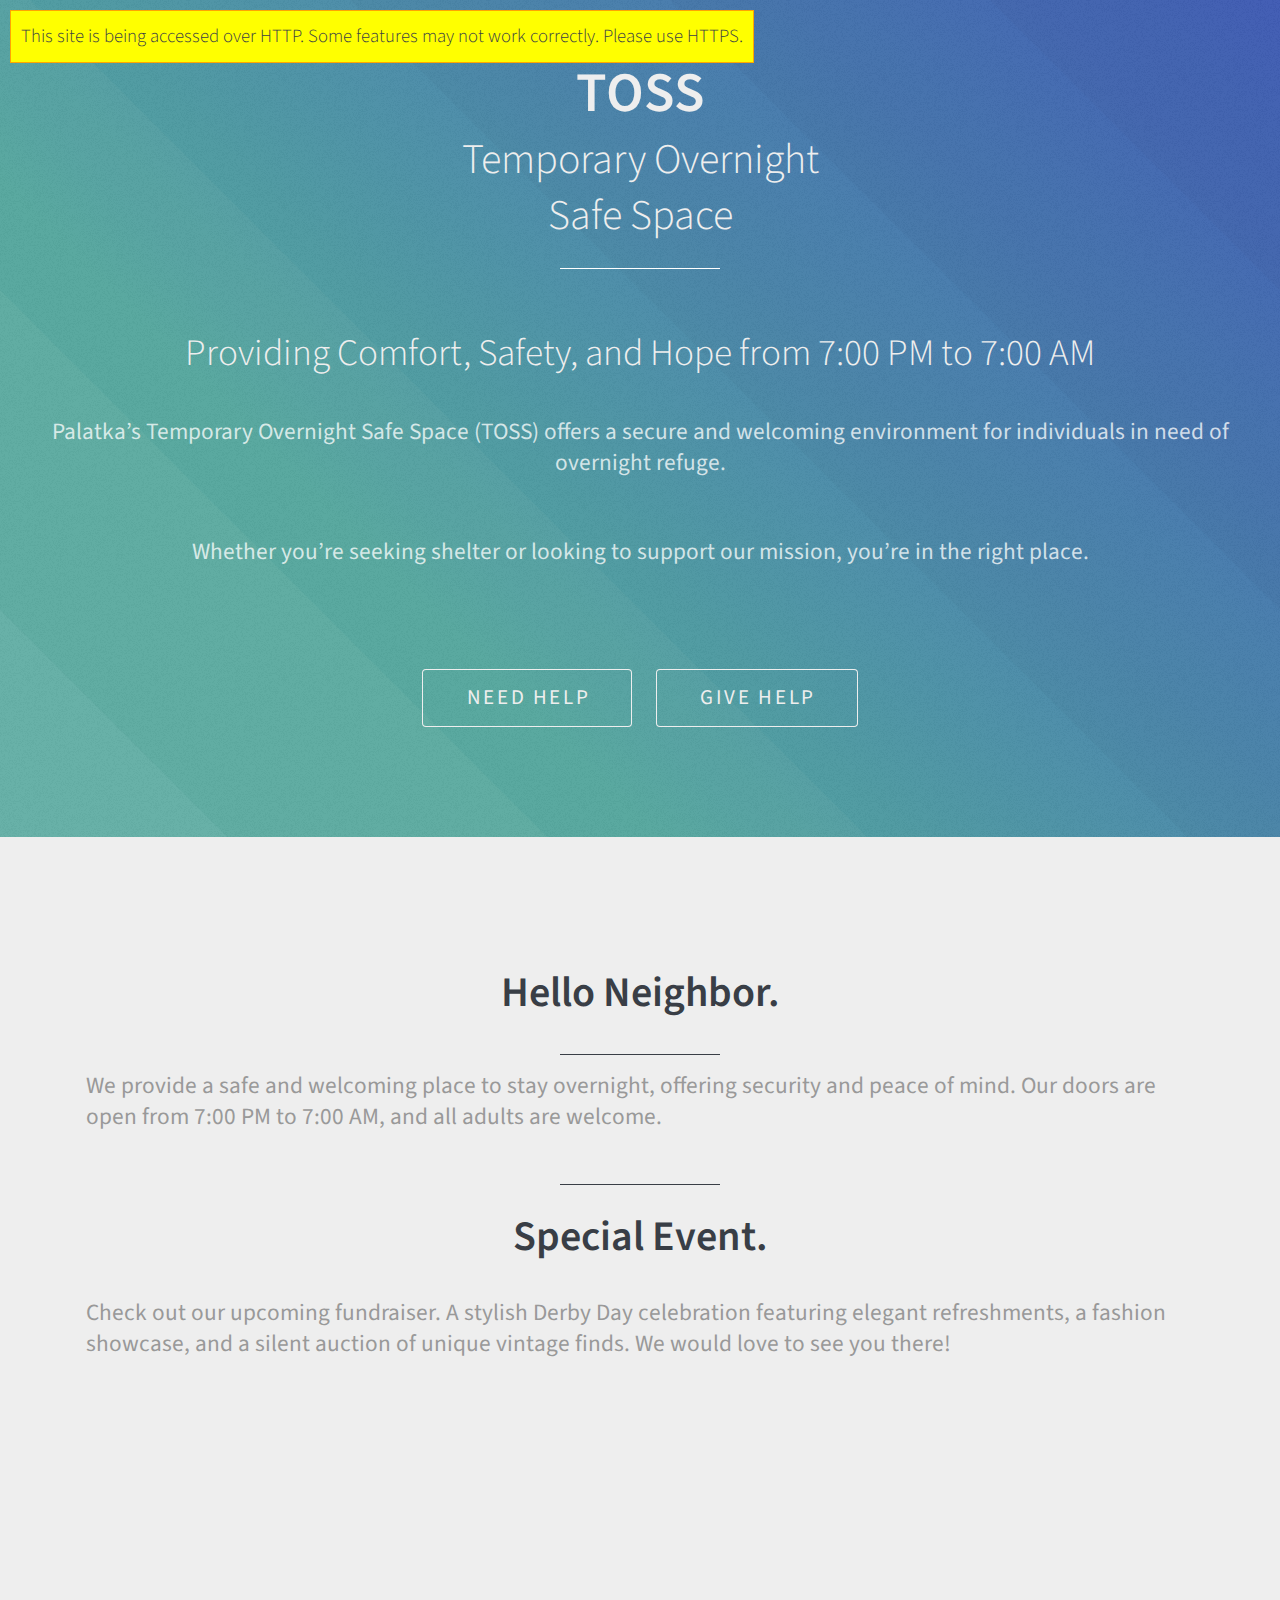
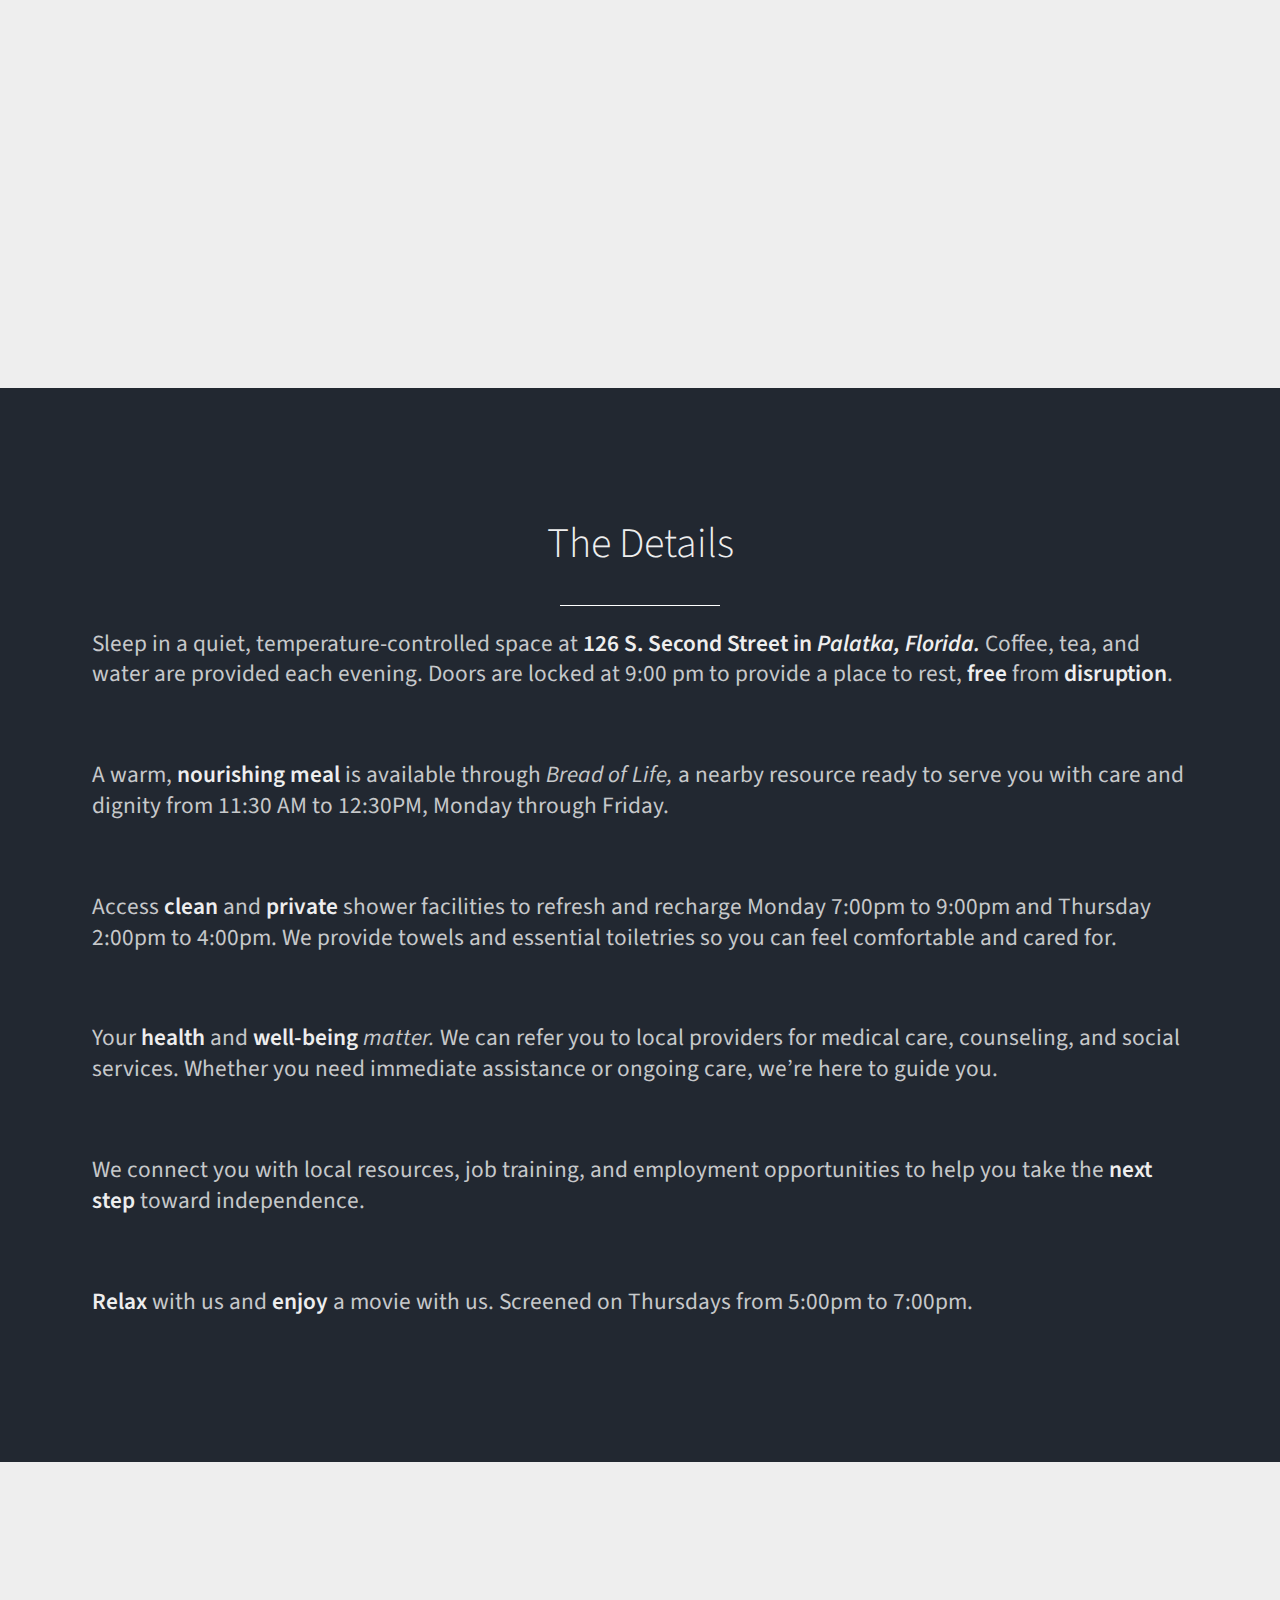
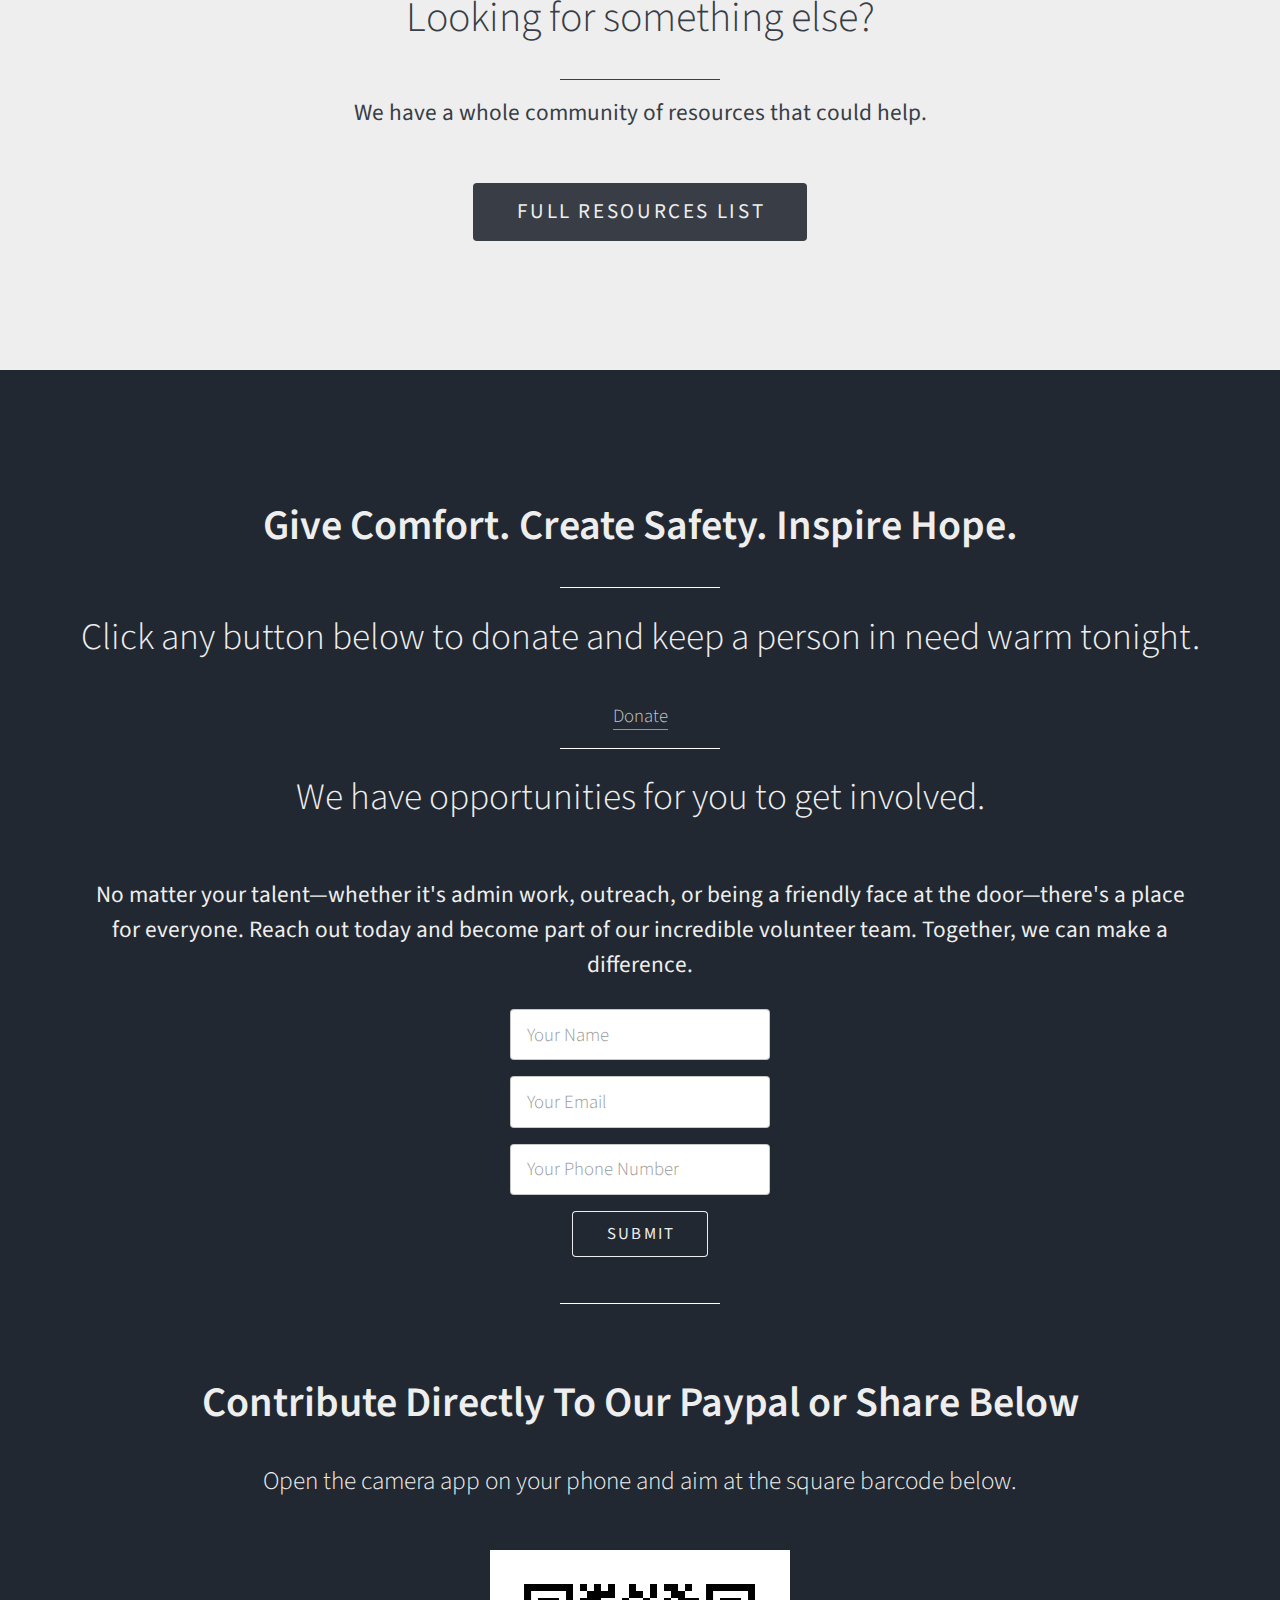
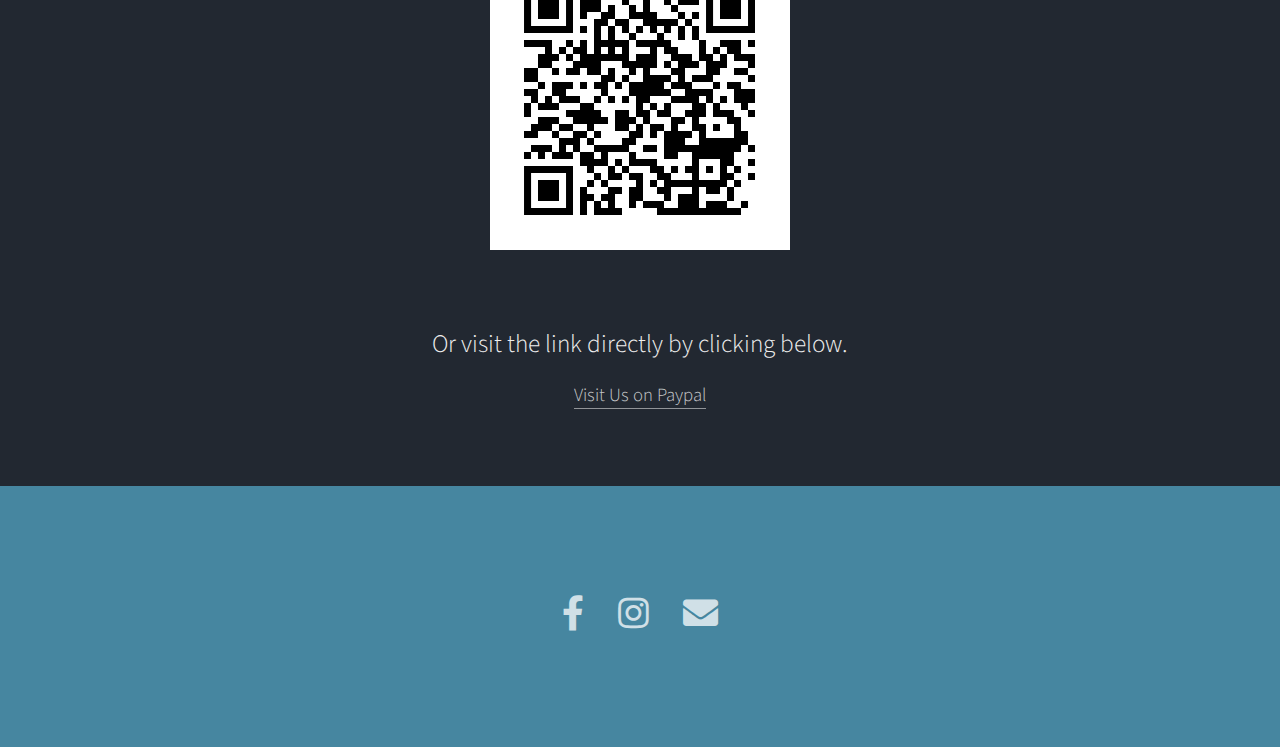
<file: index.html>
<!DOCTYPE HTML>
<meta>
<!--
  This page was scaffolded with Photon by HTML5 UP
  Template created by @ajlkn. Used under a Creative Commons Attribution 3.0 License.
  Link to the original template: https://html5up.net/
  License details:  html5up.net/license
-->
</meta>

<html>

<head>
	<title>Temporary Overnight Safe Space</title>
	<meta charset="utf-8" />
	<meta name="viewport" content="width=device-width, initial-scale=1, user-scalable=no" />
	<link rel="stylesheet" href="assets/css/main.css" />
	<noscript>
		<link rel="stylesheet" href="assets/css/noscript.css" />
	</noscript>

</head>

<body class="is-preload">

	<!-- Header -->
	<section id="header">
		<div class="inner">
			<h1 class="TOSS" id="TOSS"><strong>TOSS</strong></h1>
			<h1 class="TOSS">Temporary Overnight</h1>
			<h1 class="TOSS">Safe Space</h1>
			<div class="partialBorderWrapper">
				<p class="partialBorder"></p>
			</div>
			<h2 id="headerSubHeading">Providing Comfort, Safety, and Hope from 7:00 PM to 7:00 AM</h2>
			<p class="bodyContent">Palatka’s Temporary Overnight Safe Space (TOSS) offers a secure and welcoming
				environment for
				individuals in need of
				overnight refuge.
			</p>
			<p class="bodyContent">Whether you’re seeking shelter or looking to support our mission, you’re in the right
				place.</p>
			<ul class="actions special">
				<li><a href="#one" class="button scrolly">Need Help</a></li>
				<li><a href="#six" class="button scrolly">Give Help</a></li>
			</ul>
		</div>
	</section>

	<!-- One -->
	<section id="one" class="main style1">
		<div class="container">
			<div class="col-6 col-12-medium">
				<header class="major">
					<h1><strong>Hello Neighbor.</strong> <br /></h1>
					<div class="partialBorderWrapper">
						<p class="partialBorderDark"></p>
					</div>
					<p class="bodyContent">We provide a safe and welcoming place to stay overnight, offering security
						and peace of
						mind. Our doors are open from 7:00 PM to 7:00 AM, and all adults are welcome.</p>
					<div class="partialBorderWrapper">
						<p class="partialBorderDark"></p>
					</div>
					<h1><strong>Special Event.</strong> <br></h1>
					<p class="bodyContent">Check out our upcoming fundraiser. A stylish Derby Day celebration featuring
						elegant refreshments,
						a fashion showcase, and a silent auction of unique vintage finds. We would love to see you
						there!</p>

					<div style="position:relative;overflow:hidden;height:500px;width:100%;padding-top:500px;">
						<iframe title='Donation form powered by Zeffy'
							style='position: absolute; border: 0; top:0;left:0;bottom:0;right:0;width:100%;height:100%'
							src='https://www.zeffy.com/embed/ticketing/2025-derby-day-high-tea-and-fashion-show'
							allowpaymentrequest allowTransparency="true"></iframe>
					</div>
				</header>
				<!--
				<h2><strong>We Are Here to Help With</strong></h2>
				<ul>
					<li>
						Food
					</li>
					<li>
						Hygiene
					</li>
					<li>
						Medical/Mental Health Referrals
					</li>
				</ul>
				-->
				<!--<ul class="actions special">
					<li><a href="#two" class="button scrolly">More Details</a></li>
				</ul>-->
			</div>
		</div>
	</section>

	<!-- Two -->
	<section id="two" class="main style2">
		<div class="container">
			<div class="col-6 col-12-medium">
				<header class="major">
					<h1>
						The Details
					</h1>
					<div class="partialBorderWrapper">
						<p class="partialBorder"></p>
					</div>
				</header>
				<p class="bodyContent">
					Sleep in a quiet, temperature-controlled space at <strong>126 S. Second Street in <i>Palatka,
							Florida.</i>
					</strong> Coffee, tea, and water are provided each evening. Doors
					are locked at 9:00 pm to provide a place to rest, <strong>free</strong> from
					<strong>disruption</strong>.
				</p>
				<p class="bodyContent">A warm, <strong>nourishing meal</strong> is available through <i>Bread of
						Life,</i> a nearby resource ready to serve you with care and dignity
					from 11:30 AM to 12:30PM, Monday through Friday.</p>
				<p class="bodyContent">Access <strong>clean</strong> and <strong>private</strong> shower facilities to
					refresh and recharge Monday 7:00pm to 9:00pm and Thursday 2:00pm to 4:00pm.
					We provide towels and essential
					toiletries so you can feel comfortable and cared for.</p>
				<p class="bodyContent">Your <strong>health</strong> and <strong>well-being </strong><i>matter.</i> We
					can refer you
					to local providers for
					medical care, counseling, and social services. Whether you need immediate
					assistance or ongoing care, we’re here to guide you.</p>
				<p class="bodyContent">We connect you with local resources, job training, and employment opportunities
					to help
					you take the <strong>next step</strong> toward independence.</p>
				<p class="bodyContent"><strong>Relax</strong> with us and <strong>enjoy</strong> a movie with us.
					Screened on Thursdays from 5:00pm to
					7:00pm.</p>
				<!--	<ul class="actions special">
					<li><a href="#five" class="button scrolly">See More Resources</a></li>
				</ul> -->
			</div>
		</div>
		</div>
	</section>

	<!-- Five -->
	<section id="five" class="main style1 special">
		<div class="container">
			<header class="major">
				<h1>Looking for something else?</h1>
				<div class="partialBorderWrapper">
					<p class="partialBorderDark"></p>
				</div>
			</header>
			<p>We have a whole community of resources that could help.</p>
			<ul class="actions special">
				<li><a href="pageTwo.html" class="button wide primary">Full Resources List</a></li>
			</ul>
		</div>
	</section>


	<section id="six" class="main style2 special">
		<div class="container">
			<header class="major">
				<h1><strong>Give Comfort. Create Safety. Inspire Hope.</strong> <br /></h1>
				<div class="partialBorderWrapper">
					<p class="partialBorder"></p>
				</div>
				<h2 class="subHeading">Click any button below to donate and keep a person in need warm tonight.</h2>

				<script>
					(function ()
					{
						if (window.location.protocol === 'http:')
						{
							console.warn("This site is being accessed over HTTP. Some features may not work correctly. Please use HTTPS.");

							// Optionally, display a small, non-obtrusive message on the page:
							const warningElement = document.createElement('div');
							warningElement.style.cssText = 'position: fixed; top: 10px; left: 10px; background-color: yellow; padding: 10px; border: 1px solid orange; z-index: 9999;'; // Style as needed
							warningElement.textContent = "This site is being accessed over HTTP. Some features may not work correctly. Please use HTTPS.";
							document.body.appendChild(warningElement);
						}
					})(); 
				</script>
				<script>function abConfigure(c) { window.actblueConfig = c }</script>
				<script src="https://secure.actblue.com/cf/assets/actblue.js" async
					data-ab-source="snippet-20250118"></script>
				<!-- This div should be included in the page where you want the button to appear. -->
				<div data-ab-button data-ab-token="KSnUCFY2y4me4yvmLjd3L1ps" data-ab-amounts="5,10,25,50,100,n"
					data-ab-verb="Donate" data-ab-style="background-color: #4361c2; border-radius: 3px;"
					data-ab-refcode="paymentFormHook">
					<!-- Fall-back content (in case the embeddable doesn't load) -->
					<a href="https://secure.actblue.com/donate/tosspalatka">Donate</a>
				</div>
				<div class="partialBorderWrapper">
					<p class="partialBorder"></p>
				</div>
				<h2 class="subHeading">We have opportunities for you to get involved.
				</h2>
				<p>No matter your talent—whether it's admin work, outreach, or being a friendly face at the door—there's
					a place for everyone.
					Reach out today and become part of our incredible volunteer team. Together, we can make a
					difference. </p>
			</header>
			<form class="contactForm" action="mailto:info@safesleepalatka.org?subject=I want to get involved"
				method="post" enctype="text/plain">
				<input type="text" name="name" placeholder="Your Name" id="name" class="contactFormInputs">
				<input type="email" name="email" placeholder="Your Email" id="email" class="contactFormInputs">
				<input type="text" name="phone" placeholder="Your Phone Number" id="phoneNumber"
					class="contactFormInputs">
				<input type="submit" value="Submit" id="contactForm">
			</form>
			<div class="partialBorderWrapper">
				<p class="partialBorder"></p>
			</div>
			<h1><strong>Contribute Directly To Our Paypal or Share Below</strong> <br /></h1>
			<h3>Open the camera app on your phone and aim at the square barcode below.</h3>
			<div class="wrapQRCode">
				<img src="./assets/QR code.png" alt="paypal QR code for donations" id="QRcode">
			</div>
			<h3>Or visit the link directly by clicking below.</h3>
			<div class="paypalLink">
				<a href="https://www.paypal.com/donate/?hosted_button_id=VQ3VL9H26XYU8">Visit Us on
					Paypal</a>
			</div>

	</section>

	<script>
		const submitButton = document.getElementById("contactForm");
		submitButton.addEventListener("click", function ()
		{
			const emailValue = document.getElementById("email").value;
			const nameValue = document.getElementById("name").value;
			const phoneValue = document.getElementById("phoneNumber").value;

			let messages =
			{
				email: "The email provided is invalid. Please try again.",
				phone: "The phone number provided is invalid. Please try again in the format xxx-xxx-xxxx.",
				name: "Please enter a valid first and last name and try again.",
				success: "Your email client will open. Press send and someone will reach out as soon as possible. Thank you"
			}

			let finalMessage = "";


			const validateEmail = (emailValue) => 
			{
				const emailRegex = /^[A-Za-z0-9._%+-]+@[A-Za-z0-9.-]+\.[A-Za-z]{2,}$/;

				if ((emailRegex.test(emailValue)))
				{
					return true;
				}
				else
				{
					event.preventDefault();
					finalMessage = messages.email;
					return false;

				}
			}

			const validatePhone = (phoneValue) =>
			{
				const phoneRegex = /^\d{10}$|^\d{3}-\d{3}-\d{4}$|^\(\d{3}\)\s\d{3}-\d{4}$/;
				if ((phoneRegex.test(phoneValue)))
				{
					return true;
				}
				else
				{
					event.preventDefault();
					finalMessage = messages.phone;
					return false;

				}
			}

			if (nameValue == undefined || nameValue == null || nameValue == "")
			{
				event.preventDefault();
				finalMessage = messages.name;

			}
			else if (emailValue == undefined || emailValue == null || emailValue == "")
			{
				event.preventDefault();
				finalMessage = messages.email;

			}

			else if (phoneValue == undefined || nameValue == null || phoneValue == "")
			{
				event.preventDefault();
				finalMessage = messages.phone;
			}
			else
			{
				const emailValid = validateEmail(emailValue);
				const phoneValid = validatePhone(phoneValue);

				if (emailValid && phoneValid)
				{
					finalMessage = messages.success;
				}
				else
				{
					event.preventDefault();

				}
			}
			window.alert(finalMessage);
		});
	</script>


	<!-- Footer -->
	<section id="footer">
		<ul class="icons">
			<li><a href="#" class="icon brands alt fa-facebook-f"><span class="label">Facebook</span></a></li>
			<li><a href="#" class="icon brands alt fa-instagram"><span class="label">Instagram</span></a></li>
			<li><a href="mailto:info@safesleepalatka.org" class="icon solid alt fa-envelope"><span
						class="label">Email</span></a></li>
		</ul>

	</section>

	<!-- Scripts -->
	<script src="assets/js/jquery.min.js"></script>
	<script src="assets/js/jquery.scrolly.min.js"></script>
	<script src="assets/js/browser.min.js"></script>
	<script src="assets/js/breakpoints.min.js"></script>
	<script src="assets/js/util.js"></script>
	<script src="assets/js/main.js"></script>


</body>

</html>
</file>
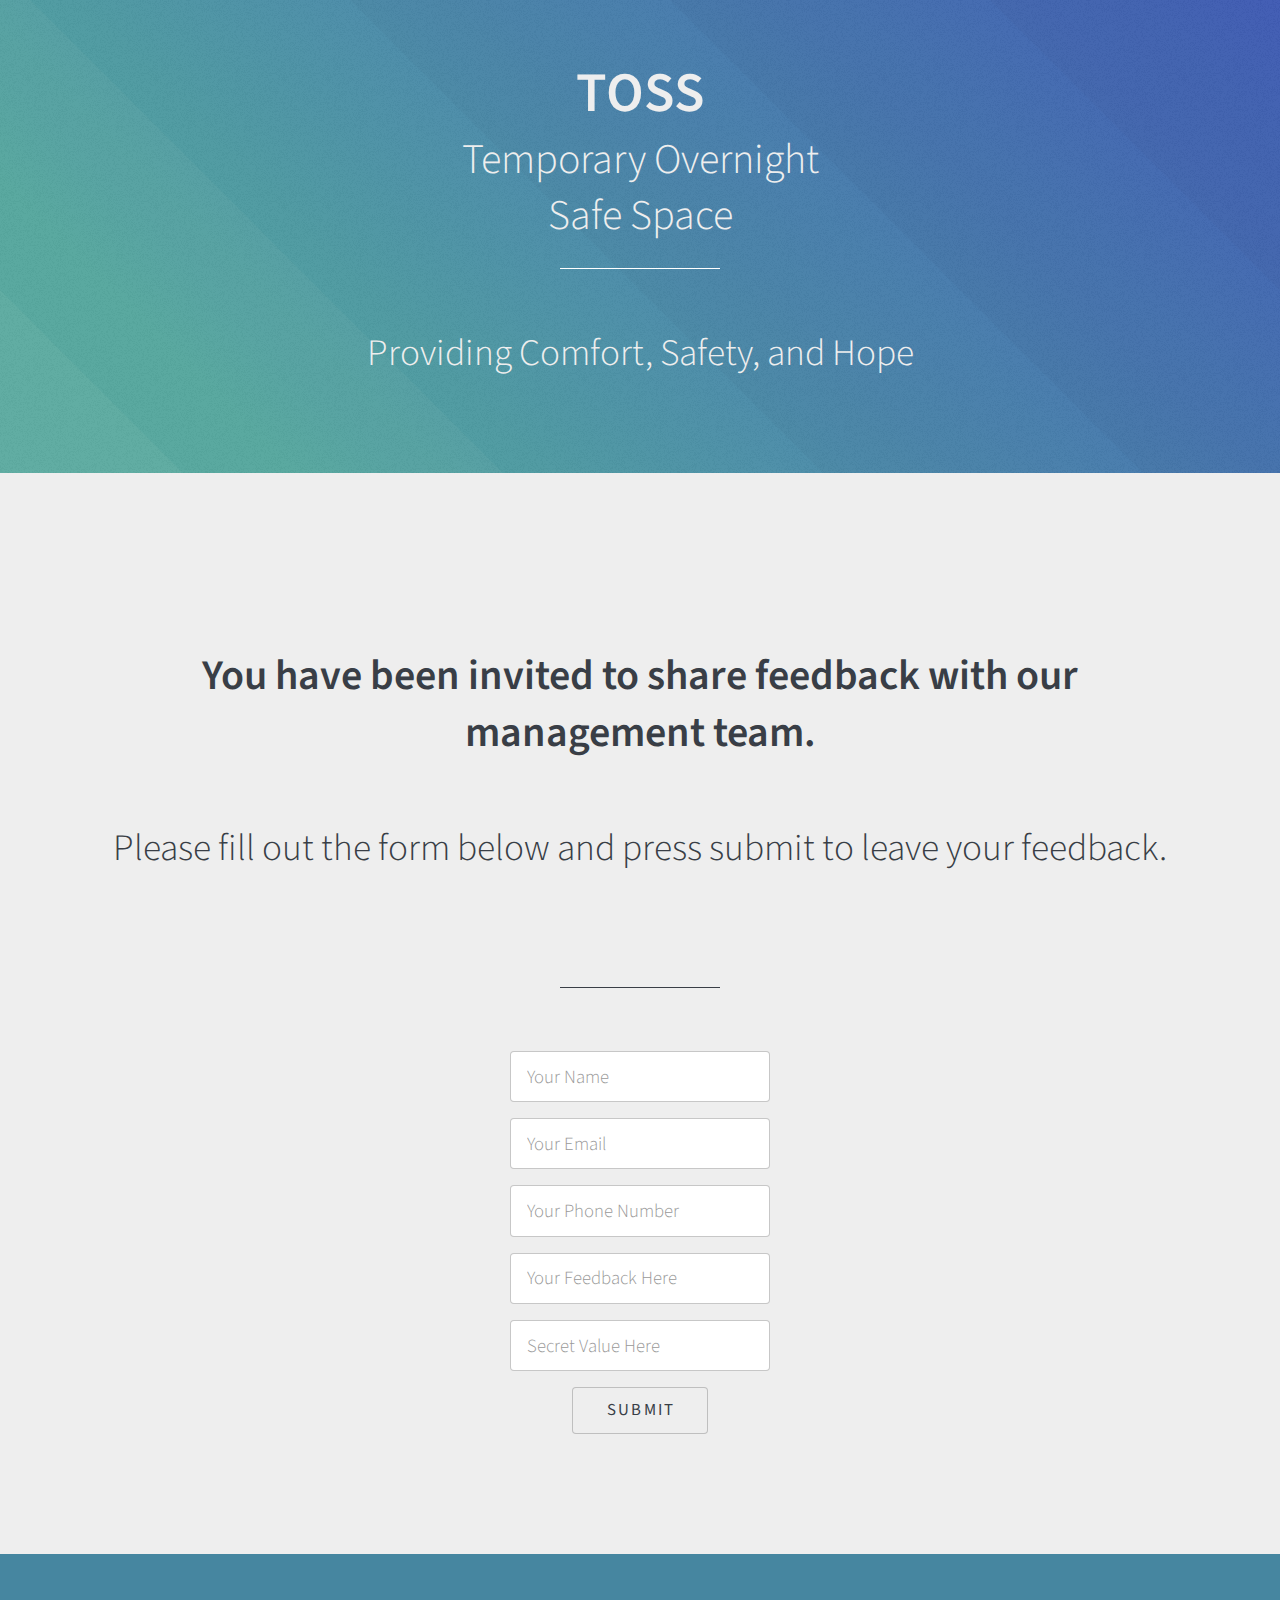
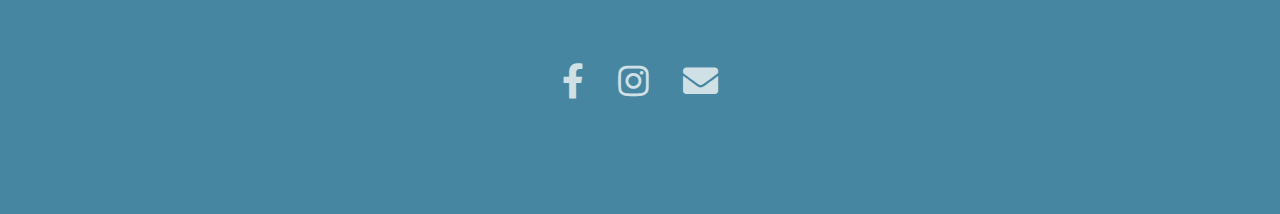
<file: guestFeedback.html>
<!DOCTYPE HTML>
<!--
  This page was scaffolded with Photon by HTML5 UP
  Template created by @ajlkn. Used under a Creative Commons Attribution 3.0 License.
  Link to the original template: https://html5up.net/
  License details:  html5up.net/license
-->
<html>

<head>
	<title>Community Resources</title>
	<meta charset="utf-8" />
	<meta name="viewport" content="width=device-width, initial-scale=1, user-scalable=no" />
	<link rel="stylesheet" href="assets/css/main.css" />
	<noscript>
		<link rel="stylesheet" href="assets/css/noscript.css" />
	</noscript>

	</script>
</head>

<body class="is-preload">

	<!-- Header -->
	<section id="header">
		<div class="inner">
			<h1 class="TOSS" id="TOSS"><strong>TOSS</strong></h1>
			<h1 class="TOSS">Temporary Overnight</h1>
			<h1 class="TOSS">Safe Space</h1>
			<div class="partialBorderWrapper">
				<p class="partialBorder"></p>
			</div>
			<h2 id="headerSubHeading">Providing Comfort, Safety, and Hope</h2>
		</div>
	</section>
	</section>

	<!-- One -->
	<section id="one" class="main style1">
		<div class="container">
			<h1 class="resourcesPageH1">
				<strong>
					You have been invited to share feedback with our management team.
				</strong>

			</h1>
			<h2 class="bodyContent">
				Please fill out the form below and press submit to leave your feedback.
			</h2>
			<div class="partialBorderWrapper">
				<p class="partialBorderDark"></p>
			</div>
			<form class="contactForm" id="feedbackForm" method="post"
				action="https://script.google.com/macros/s/AKfycbwjNXAwV_Z2xlFKw59FEuKozTKwsVX-0X9yQcvh2d4e_1FAQnghRhGLTjlHv3FDOWU/exec"
				enctype="application/x-www-form-urlencoded">


				<input type="text" name="name" placeholder="Your Name" id="name" class="contactFormInputs">

				<input type="email" name="email" placeholder="Your Email" id="email" class="contactFormInputs">

				<input type="text" name="phone" placeholder="Your Phone Number" id="phoneNumber"
					class="contactFormInputs">

				<input type="text" name="comment" placeholder="Your Feedback Here" id="comment"
					class="contactFormInputs">

				<input type="text" name="secret" placeholder="Secret Value Here" id="secret" class="contactFormInputs">

				<input type="submit" value="Submit" id="contactForm">

			</form>

			<script>
				document.getElementById("feedbackForm").addEventListener("submit", function (event) 
				{

					// Validation functions
					function isValidEmail(email) 
					{

						const emailRegex = /^[^\s@]+@[^\s@]+\.[^\s@]+$/;

						return emailRegex.test(email);
					}

					function isValidPhoneNumber(phone) 
					{

						const phoneRegex = /^[+]?[(]?[0-9]{3}[)]?[-\s\.]?[0-9]{3}[-\s\.]?[0-9]{4,6}$/im;

						return phoneRegex.test(phone);
					}

					// Sanitize function
					function sanitize(value) 
					{

						if (typeof value === 'string') 
						{

							return value.replace(/</g, '&lt;').replace(/>/g, '&gt;'); // Basic XSS protection
						}

						return value;
					}

					// Get and validate form data
					const name = sanitize(document.getElementById("name").value);

					const email = sanitize(document.getElementById("email").value);

					const phone = sanitize(document.getElementById("phoneNumber").value);

					const comment = sanitize(document.getElementById("comment").value);

					let errorMessage = "";

					if (!isValidEmail(email)) 
					{

						errorMessage = "Please enter a valid email address (e.g., example@domain.com).";
					}
					else if (!isValidPhoneNumber(phone)) 
					{

						errorMessage = "Please enter a valid phone number (e.g., +1 (123) 456-7890).";
					}

					if (errorMessage) 
					{

						event.preventDefault(); // Prevent form submission

						alert(errorMessage); // Use a simple alert

						return;
					}
				});
			</script>
		</div>
	</section>

	<!-- Footer -->
	<section id="footer">
		<ul class="icons">
			<li><a href="#" class="icon brands alt fa-facebook-f"><span class="label">Facebook</span></a></li>
			<li><a href="#" class="icon brands alt fa-instagram"><span class="label">Instagram</span></a></li>
			<li><a href="mailto:info@safesleepalatka.org" class="icon solid alt fa-envelope"><span
						class="label">Email</span></a></li>
		</ul>

	</section>

	<!-- Scripts -->
	<script src="assets/js/jquery.min.js"></script>
	<script src="assets/js/jquery.scrolly.min.js"></script>
	<script src="assets/js/browser.min.js"></script>
	<script src="assets/js/breakpoints.min.js"></script>
	<script src="assets/js/util.js"></script>
	<script src="assets/js/main.js"></script>

</body>

</html>
</file>
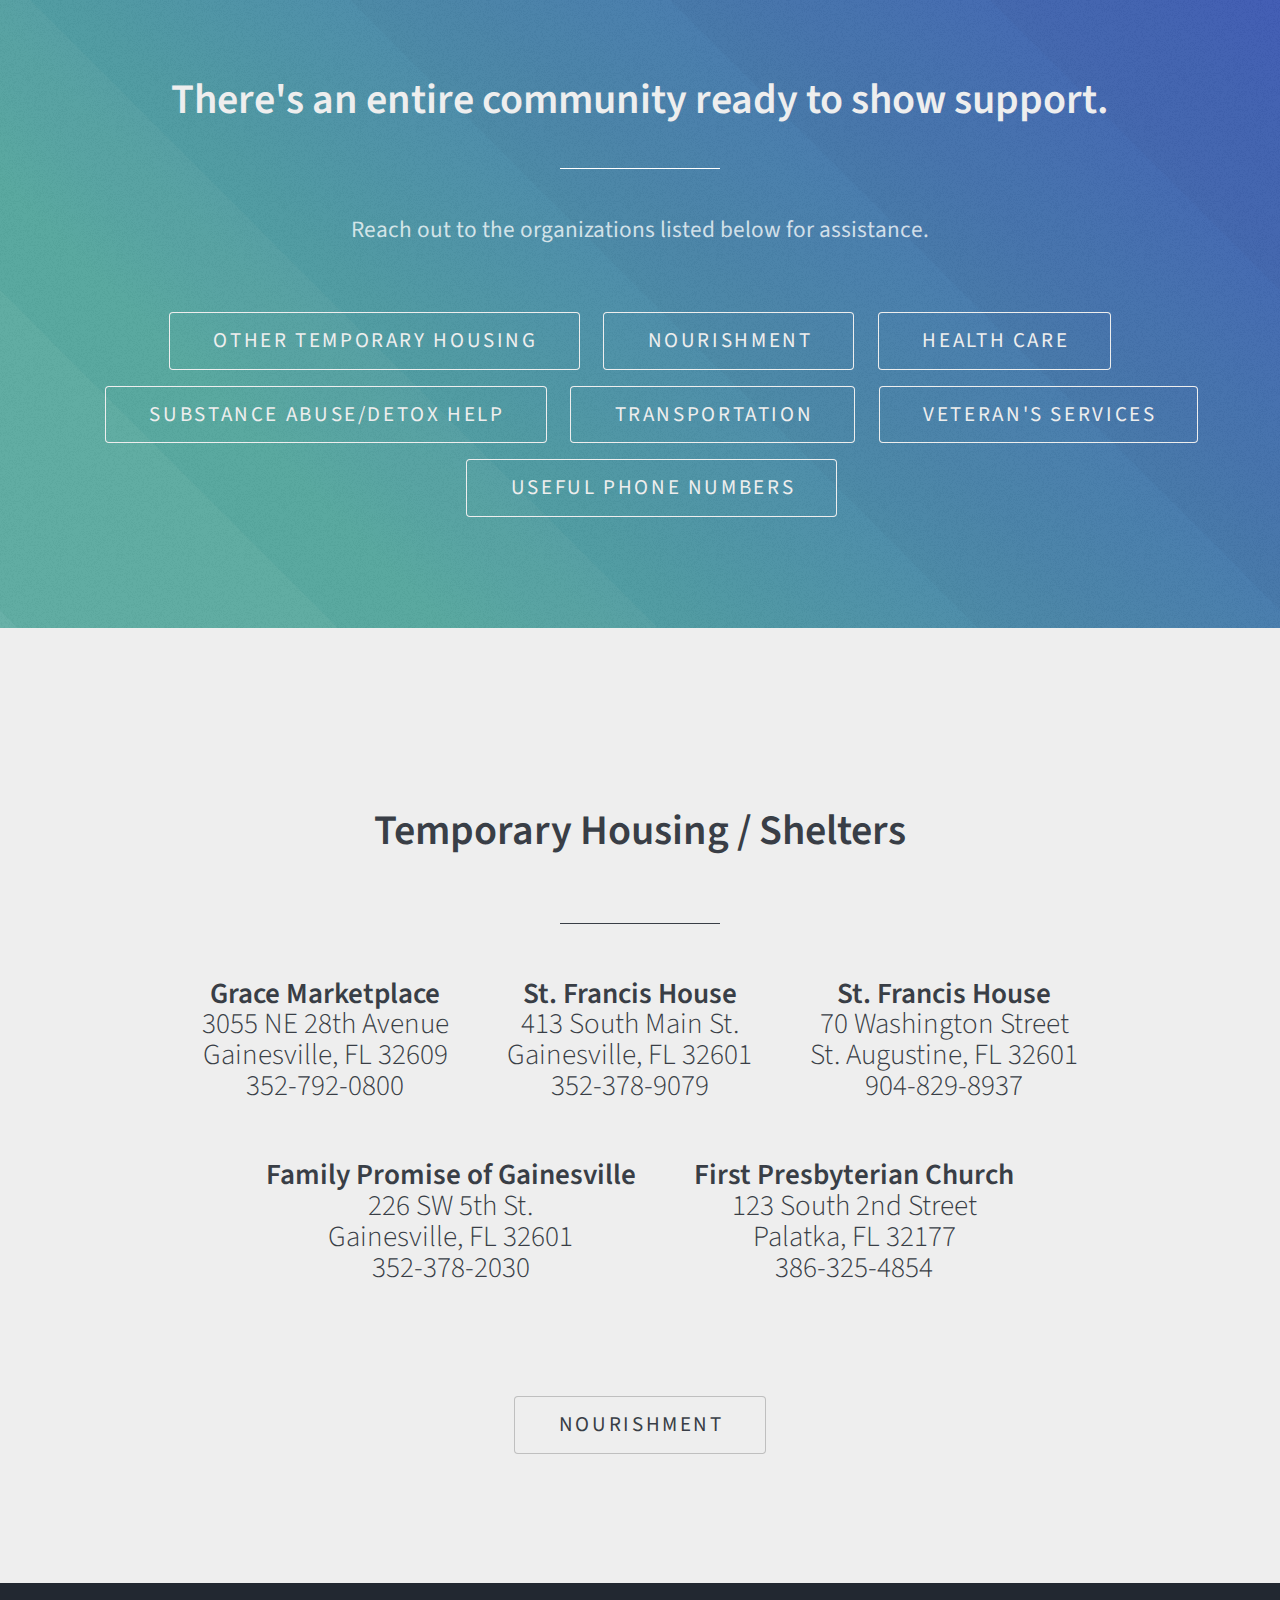
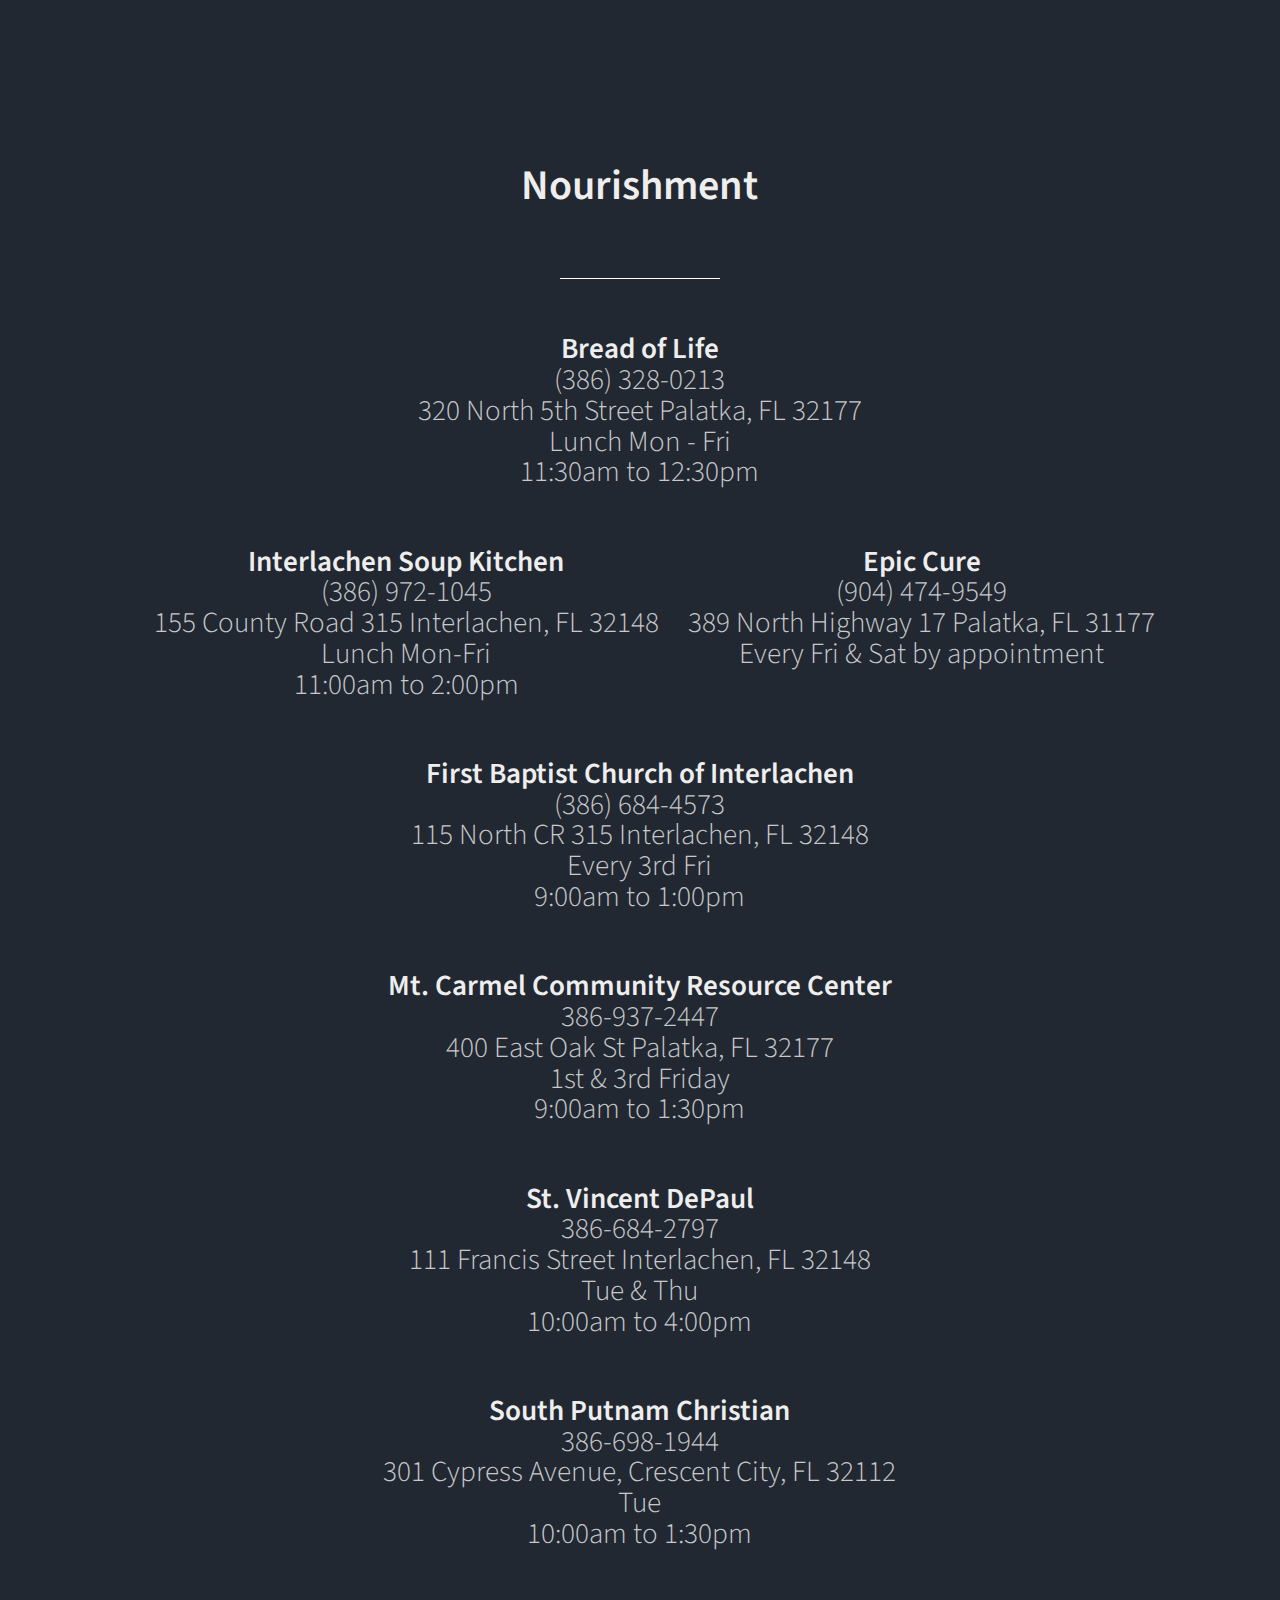
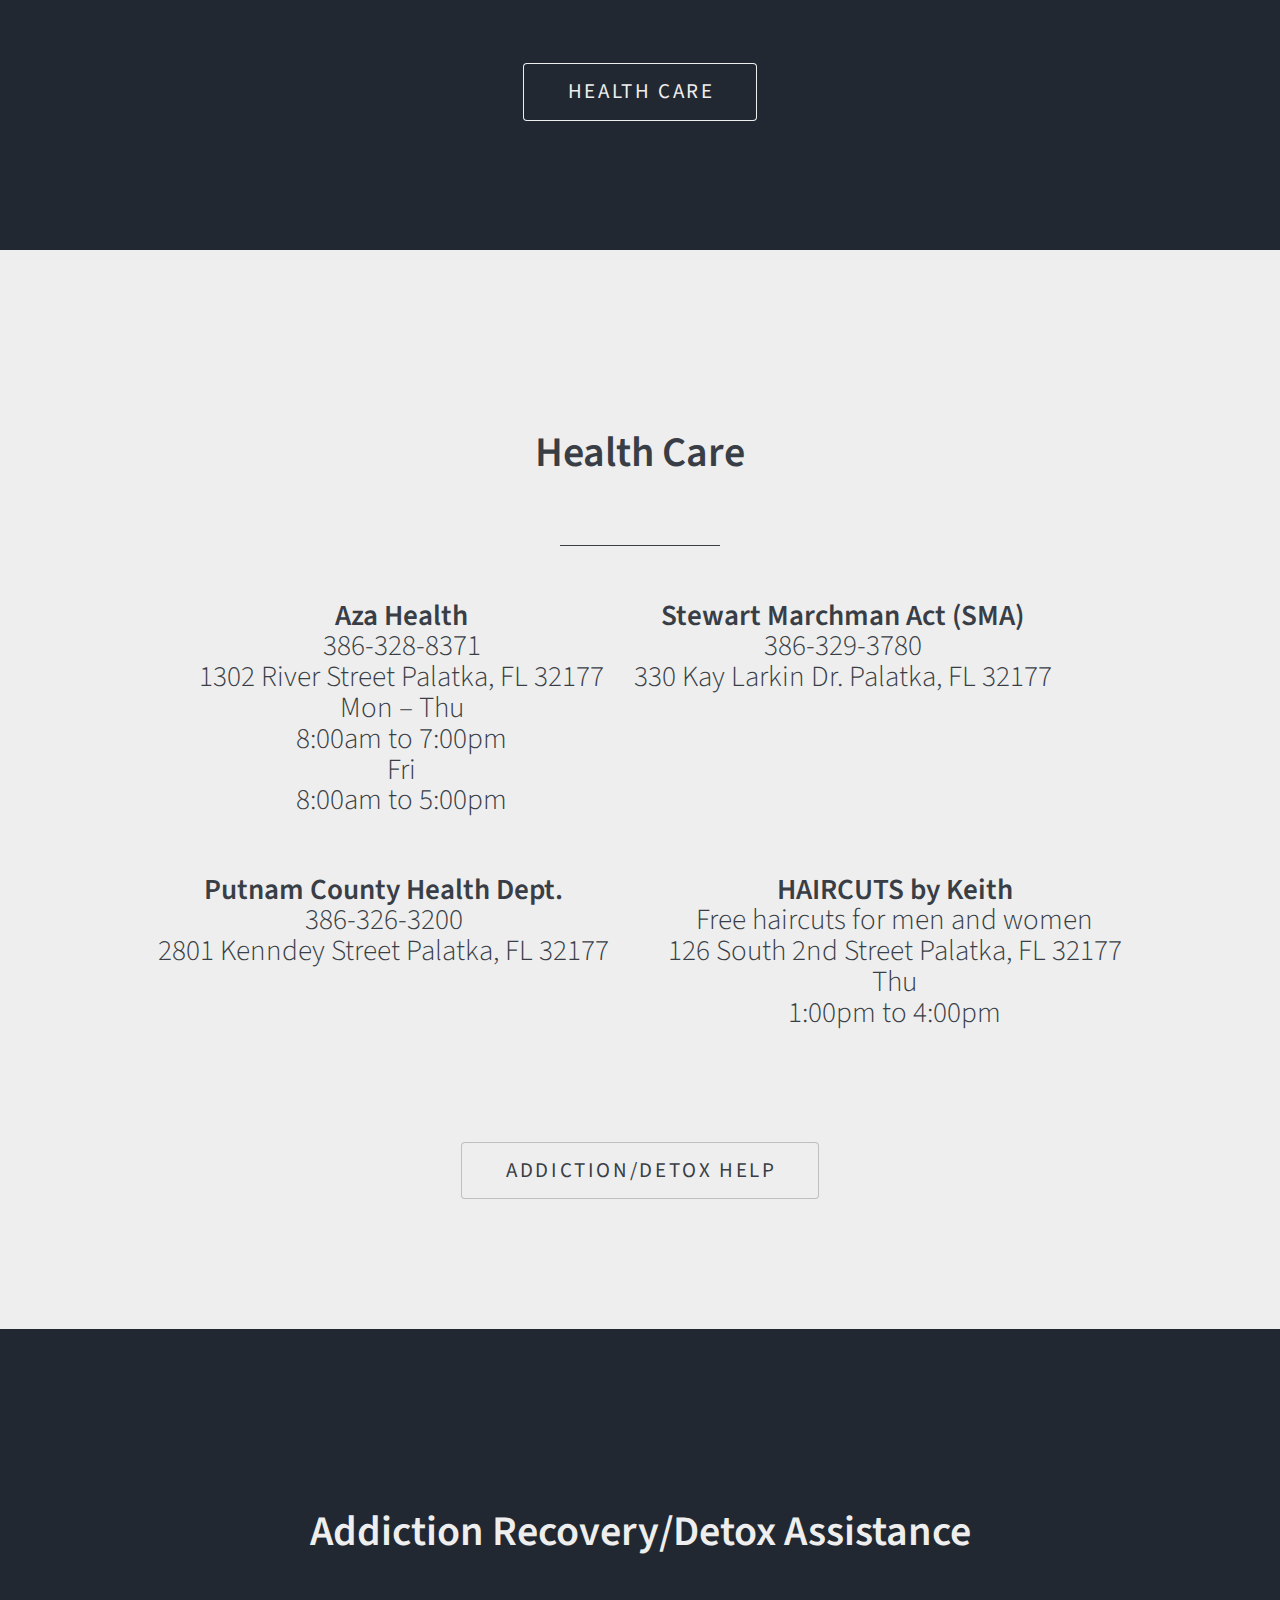
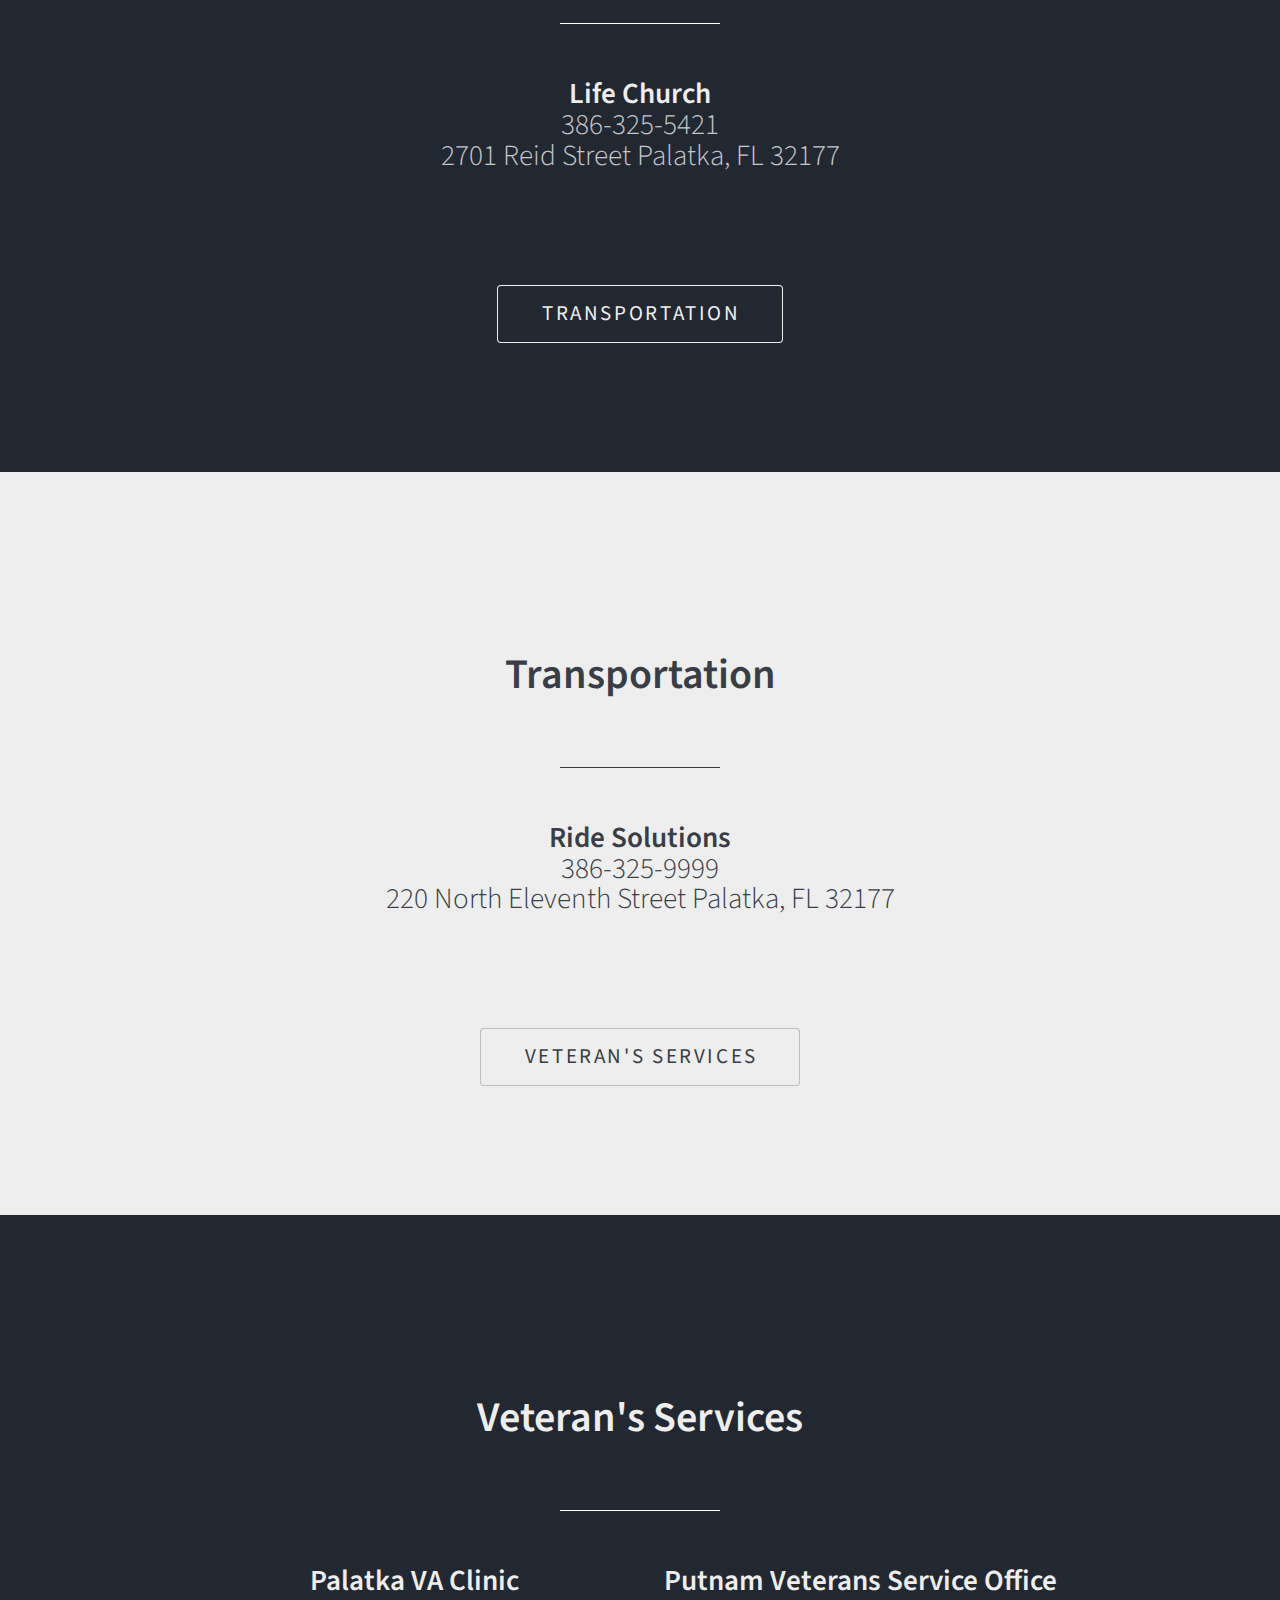
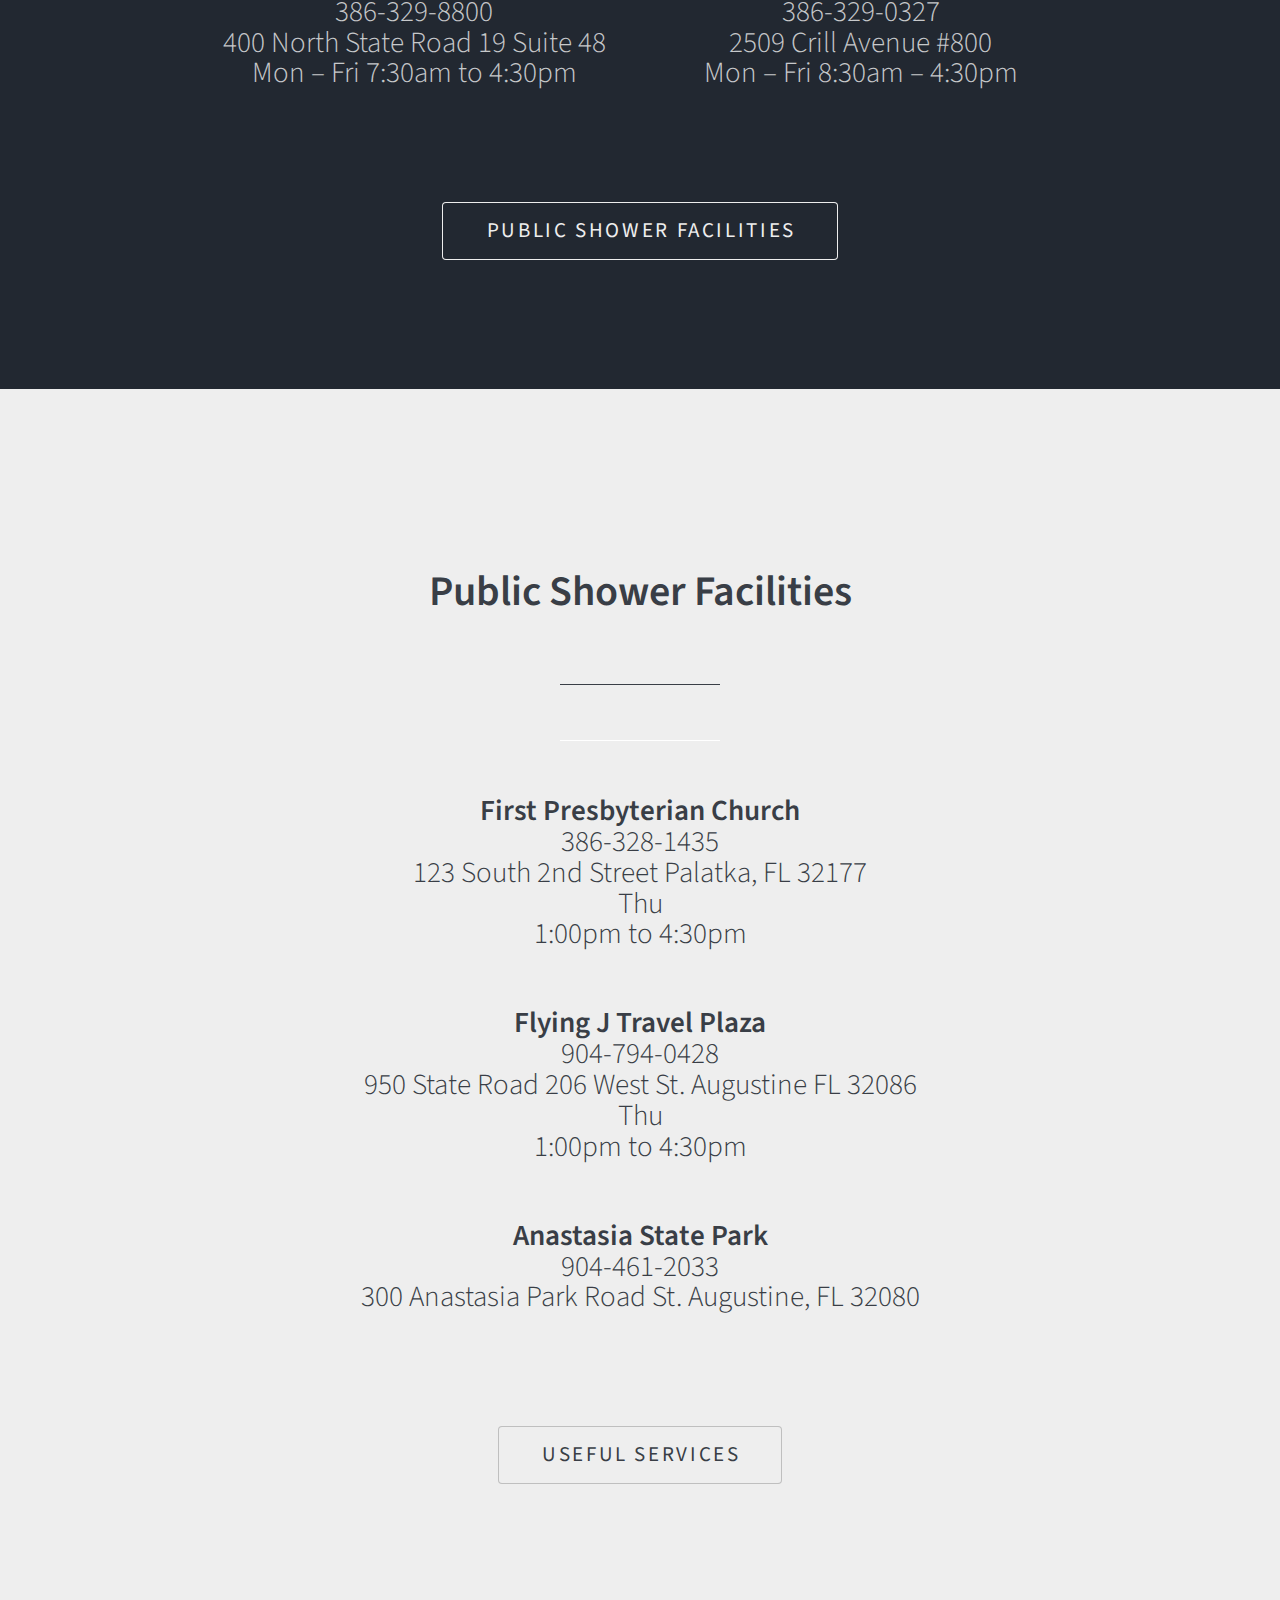
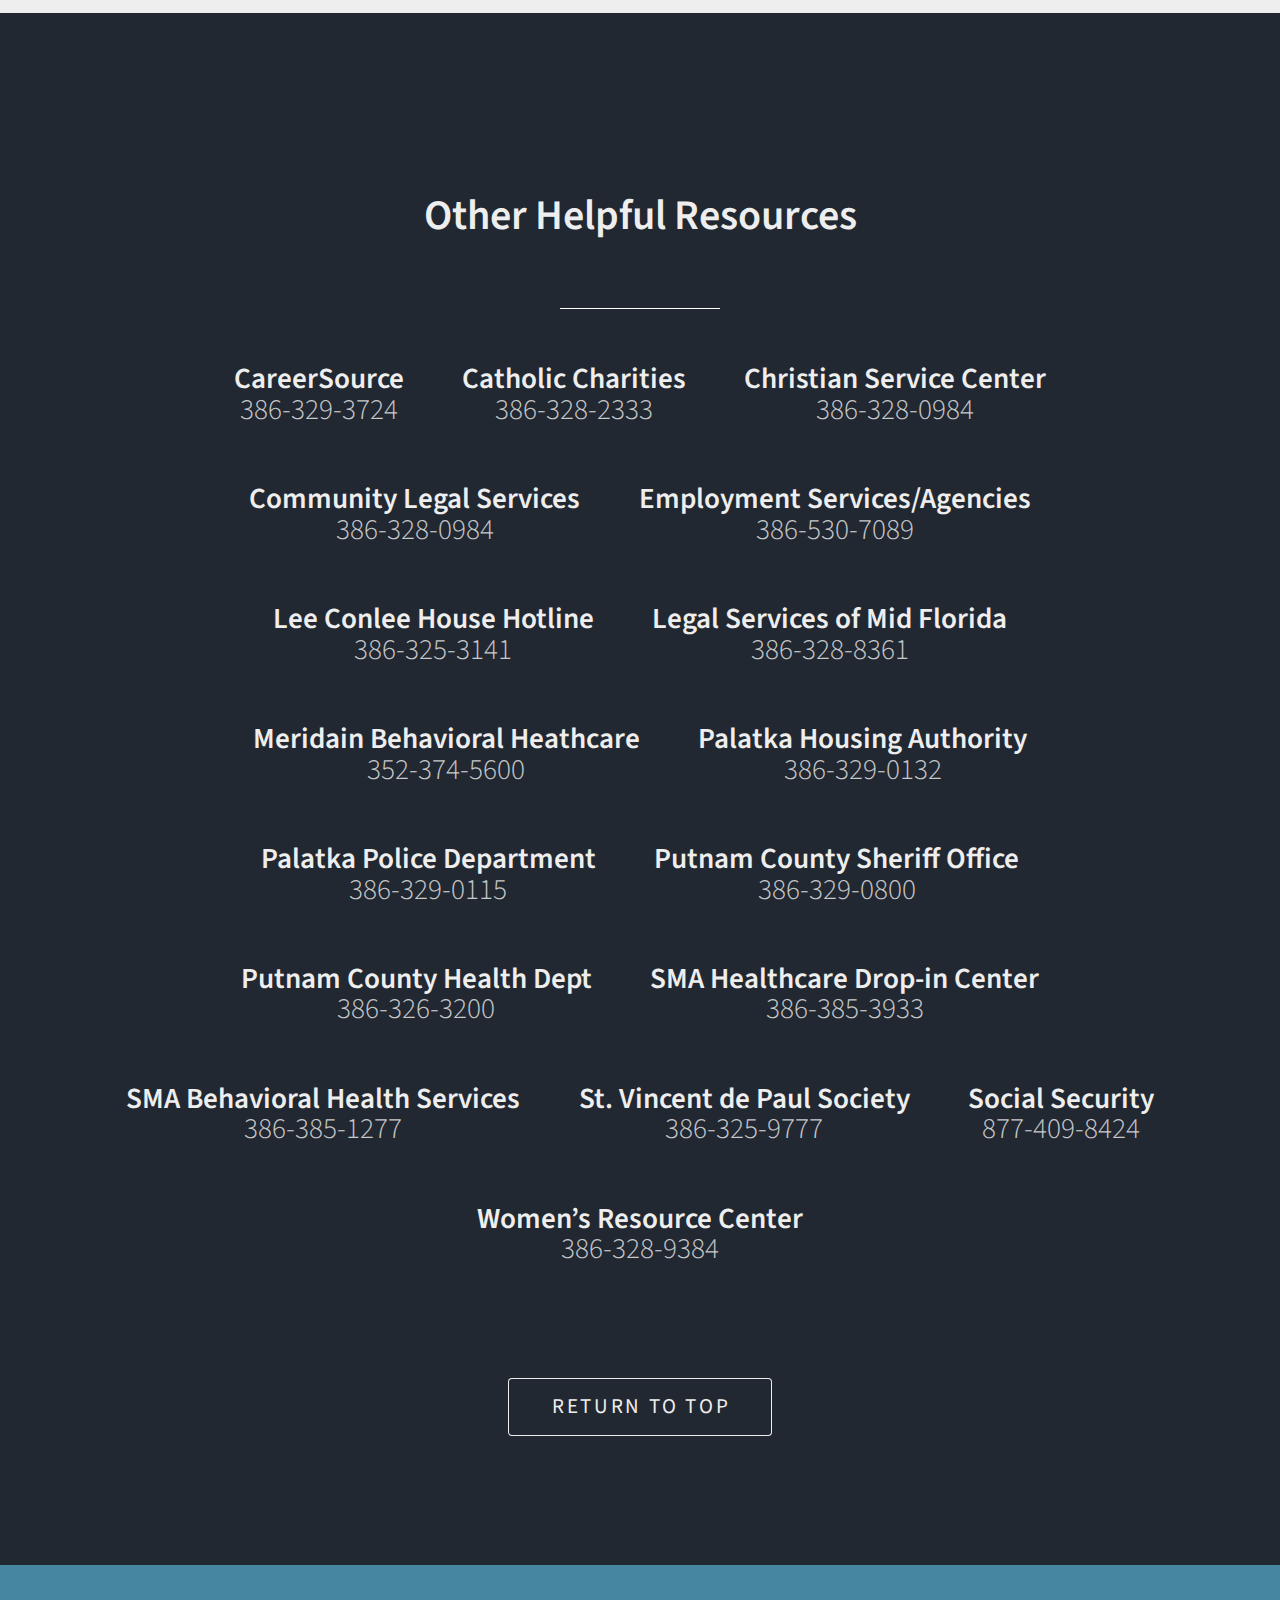
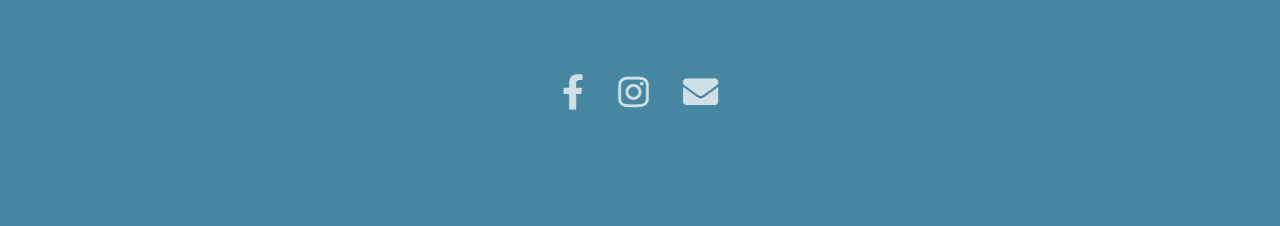
<file: pageTwo.html>
<!DOCTYPE HTML>
<!--
  This page was scaffolded with Photon by HTML5 UP
  Template created by @ajlkn. Used under a Creative Commons Attribution 3.0 License.
  Link to the original template: https://html5up.net/
  License details:  html5up.net/license
-->
<html>

<head>
	<title>Community Resources</title>
	<meta charset="utf-8" />
	<meta name="viewport" content="width=device-width, initial-scale=1, user-scalable=no" />
	<link rel="stylesheet" href="assets/css/main.css" />
	<noscript>
		<link rel="stylesheet" href="assets/css/noscript.css" />
	</noscript>
</head>

<body class="is-preload">

	<!-- Header -->
	<section id="header">
		<div class="inner">
			<h1><strong>There's an entire community ready to show support.</strong></h1>
			<div class="partialBorderWrapper">
				<p class="partialBorder"></p>
			</div>
			<p>Reach out to the organizations listed below for assistance.</p>
			<div>
				<ul class="actions special">
					<li><a href="#one" class="button scrolly">Other Temporary Housing</a></li>
					<li><a href="#two" class="button scrolly">Nourishment</a></li>
					<li><a href="#three" class="button scrolly">Health Care</a></li>
					<li><a href="#four" class="button scrolly">Substance Abuse/Detox Help</a></li>
					<li><a href="#five" class="button scrolly">Transportation</a></li>
					<li><a href="#six" class="button scrolly">Veteran's Services</a></li>
					<li><a href="#eight" class="button scrolly">Useful Phone Numbers</a></li>
				</ul>
			</div>

		</div>
	</section>

	<!-- One -->
	<section id="one" class="main style1">
		<div class="container">
			<h1 class="resourcesPageH1">
				<strong>
					Temporary Housing / Shelters
				</strong>
			</h1>
			<div class="partialBorderWrapper">
				<p class="partialBorderDark"></p>
			</div>
			<ul class="columnsList">
				<li>
					<ul>
						<li class="flexRowsListItems">
							<strong>
								Grace Marketplace
							</strong>
						</li>
						<li class="flexRowsListItems">
							3055 NE 28th Avenue
						</li>
						<li class="flexRowsListItems">
							Gainesville, FL 32609
						</li>
						<li class="flexRowsListItems">
							352-792-0800
						</li>
					</ul>
				</li>
				<li>
					<ul>
						<li class="flexRowsListItems">
							<strong>St. Francis House</strong>
						</li>
						<li class="flexRowsListItems">
							413 South Main St.
						</li>
						<li class="flexRowsListItems">
							Gainesville, FL 32601
						</li>
						<li class="flexRowsListItems">
							352-378-9079
						</li>
					</ul>
				</li>
				<li>
					<ul>
						<li class="flexRowsListItems">
							<strong>St. Francis House</strong>
						</li>
						<li class="flexRowsListItems">
							70 Washington Street
						</li>
						<li class="flexRowsListItems">
							St. Augustine, FL 32601
						</li>
						<li class="flexRowsListItems">
							904-829-8937
						</li>
					</ul>
				</li>
				<li>
					<ul>
						<li class="flexRowsListItems">
							<strong>Family Promise of Gainesville</strong>
						</li>
						<li class="flexRowsListItems">
							226 SW 5th St.
						</li>
						<li class="flexRowsListItems">
							Gainesville, FL 32601
						</li>
						<li class="flexRowsListItems">
							352-378-2030
						</li>
					</ul>
				</li>
				<li>
					<ul>
						<li class="flexRowsListItems">
							<strong>
								First Presbyterian Church
							</strong>
						</li>
						<li class="flexRowsListItems">
							123 South 2nd Street
						</li>
						<li class="flexRowsListItems">
							Palatka, FL 32177
						</li>
						<li class="flexRowsListItems">
							386-325-4854
						</li>
					</ul>
				</li>
			</ul>
			<ul class="actions special">
				<li><a href="#two" class="button scrolly">Nourishment</a></li>
			</ul>
		</div>
	</section>

	<!-- Two -->
	<section id="two" class="main style2">
		<div class="container">
			<div class="container">
				<h1 class="resourcesPageH1">
					<strong>
						Nourishment
					</strong>
				</h1>
				<div class="partialBorderWrapper">
					<p class="partialBorder"></p>
				</div>
				<ul class="columnsList">
					<li>
						<ul>
							<li class="flexRowsListItems">
								<strong>Bread of Life</strong>

							</li>

							<li class="flexRowsListItems">
								(386) 328-0213
							</li>

							<li class="flexRowsListItems">
								320 North 5th Street
								Palatka, FL 32177
							</li>

							<li class="flexRowsListItems">
								Lunch Mon - Fri <br /> 11:30am to 12:30pm
							</li>
						</ul>
					</li>

					<li>
						<ul>
							<li class="flexRowsListItems">
								<strong>Interlachen Soup Kitchen</strong>
							</li>

							<li class="flexRowsListItems">
								(386) 972-1045
							</li>

							<li class="flexRowsListItems">
								155 County Road 315
								Interlachen, FL 32148
							</li>

							<li class="flexRowsListItems">
								Lunch Mon-Fri <br /> 11:00am to 2:00pm
							</li>
						</ul>
					</li>

					<li>
						<ul>
							<li class="flexRowsListItems">
								<strong>Epic Cure</strong>

							</li>

							<li>
								(904) 474-9549
							</li>

							<li>
								389 North Highway 17
								Palatka, FL 31177
							</li>
							<li>
								Every Fri & Sat by appointment
							</li>
						</ul>
					</li>

					<li>
						<ul>
							<li class="flexRowsListItems">
								<strong>First Baptist Church of Interlachen</strong>

							</li>

							<li class="flexRowsListItems">
								(386) 684-4573
							</li>
							<li class="flexRowsListItems">
								115 North CR 315
								Interlachen, FL 32148
							</li>
							<li class="flexRowsListItems">
								Every 3rd Fri <br /> 9:00am to 1:00pm
							</li>
						</ul>
					</li>

					<li>
						<ul>
							<li class="flexRowsListItems">
								<strong>
									Mt. Carmel Community Resource Center
								</strong>

							</li>

							<li class="flexRowsListItems">
								386-937-2447
							</li>

							<li class="flexRowsListItems">
								400 East Oak St
								Palatka, FL 32177
							</li>

							<li class="flexRowsListItems">
								1st & 3rd Friday <br /> 9:00am to 1:30pm
							</li>
						</ul>
					</li>

					<li>
						<ul>
							<li class="flexRowsListItems">
								<strong>
									St. Vincent DePaul
								</strong>

							</li>

							<li class="flexRowsListItems">
								386-684-2797
							</li>

							<li class="flexRowsListItems">
								111 Francis Street
								Interlachen, FL 32148
							</li>

							<li class="flexRowsListItems">
								Tue & Thu <br> 10:00am to 4:00pm
							</li>

						</ul>
					</li>

					<li>
						<ul>
							<li class="flexRowsListItems">
								<strong>
									South Putnam Christian
								</strong>

							</li>

							<li class="flexRowsListItems">
								386-698-1944
							</li>

							<li class="flexRowsListItems">
								301 Cypress Avenue, Crescent City, FL 32112
							</li>

							<li class="flexRowsListItems">
								Tue <br /> 10:00am to 1:30pm
							</li>

						</ul>
					</li>
				</ul>
				<ul class="actions special">
					<li><a href="#three" class="button scrolly">Health Care</a></li>
				</ul>
			</div>
	</section>

	<!-- Three -->
	<section id="three" class="main style1 ">
		<div class="container">
			<h1 class="resourcesPageH1">
				<strong>
					Health Care
				</strong>
			</h1>
			<div class="partialBorderWrapper">
				<p class="partialBorderDark"></p>
			</div>
			<ul class="columnsList">
				<li>
					<ul>
						<li>
							<strong>Aza Health</strong>

						</li>

						<li>
							386-328-8371
						</li>

						<li>
							1302 River Street
							Palatka, FL 32177
						</li>

						<li>
							Mon – Thu <br /> 8:00am to 7:00pm
						</li>

						<li>
							Fri <br /> 8:00am to 5:00pm
						</li>
					</ul>
				</li>

				<li>
					<ul>
						<li class="flexRowsListItems">
							<strong>Stewart Marchman Act (SMA)</strong>

						</li>

						<li class="flexRowsListItems">
							386-329-3780
						</li>
						<li class="flexRowsListItems">
							330 Kay Larkin Dr.
							Palatka, FL 32177
						</li>
					</ul>
				</li>
				<li>
					<ul>
						<li class="flexRowsListItems">
							<strong>Putnam County Health Dept.</strong>

						</li>

						<li class="flexRowsListItems">
							386-326-3200
						</li>
						<li class="flexRowsListItems">
							2801 Kenndey Street
							Palatka, FL 32177
						</li>

					</ul>
				</li>

				<li>
					<ul>
						<li class="flexRowsListItems">
							<strong>HAIRCUTS by Keith</strong>

						</li>

						<li class="flexRowsListItems">
							Free haircuts for men and women
						</li>
						<li class="flexRowsListItems">
							126 South 2nd Street
							Palatka, FL 32177
						</li>
						<li class="flexRowsListItems">
							Thu <br /> 1:00pm to 4:00pm
						</li>
					</ul>
				</li>

			</ul>
			<ul class="actions special">
				<li><a href="#four" class="button scrolly">Addiction/Detox Help</a></li>
			</ul>
		</div>
	</section>

	<!-- Four -->
	<section id="four" class="main style2 ">
		<div class="container">
			<h1 class="resourcesPageH1">
				<strong>
					Addiction Recovery/Detox Assistance
				</strong>
			</h1>
			<div class="partialBorderWrapper">
				<p class="partialBorder"></p>
			</div>
			<ul class="columnsList">
				<li>
					<ul>
						<li class="flexRowsListItems">
							<strong>Life Church </strong>

						</li>

						<li class="flexRowsListItems">
							386-325-5421
						</li>

						<li class="flexRowsListItems">
							2701 Reid Street
							Palatka, FL 32177
						</li>
					</ul>
				</li>
			</ul>
			<ul class="actions special">
				<li><a href="#five" class="button scrolly">Transportation</a></li>
			</ul>
		</div>
	</section>

	<!-- Five -->
	<section id="five" class="main style1">
		<div class="container">
			<h1 class="resourcesPageH1">
				<strong>
					Transportation
				</strong>
			</h1>
			<div class="partialBorderWrapper">
				<p class="partialBorderDark"></p>
			</div>
			<ul class="columnsList">
				<li>
					<ul>
						<li class="flexRowsListItems">
							<strong>Ride Solutions </strong>

						</li>

						<li class="flexRowsListItems">
							386-325-9999
						</li>

						<li class="flexRowsListItems">
							220 North Eleventh Street
							Palatka, FL 32177
						</li>

					</ul>
				</li>
			</ul>
			<ul class="actions special">
				<li><a href="#six" class="button scrolly">Veteran's Services</a></li>
			</ul>
		</div>
	</section>

	<!-- Six -->
	<section id="six" class="main style2 ">
		<div class="container">
			<h1 class="resourcesPageH1">
				<strong>
					Veteran's Services
				</strong>
			</h1>
			<div class="partialBorderWrapper">
				<p class="partialBorder"></p>
			</div>
			<ul class="columnsList">
				<li>
					<ul>
						<li class="flexRowsListItems">
							<strong>Palatka VA Clinic </strong>

						</li>

						<li class="flexRowsListItems">
							386-329-8800
						</li>

						<li class="flexRowsListItems">
							400 North State Road 19
							Suite 48
						</li>

						<li class="flexRowsListItems">
							Mon – Fri 7:30am to 4:30pm
						</li>

					</ul>
				</li>

				<li>
					<ul>
						<li class="flexRowsListItems">
							<strong>Putnam Veterans Service Office</strong>

						</li>

						<li class="flexRowsListItems">
							386-329-0327
						</li>

						<li class="flexRowsListItems">
							2509 Crill Avenue #800
						</li>

						<li class="flexRowsListItems">
							Mon – Fri 8:30am – 4:30pm
						</li>

					</ul>
				</li>
			</ul>
			<ul class="actions special">
				<li><a href="#seven" class="button scrolly">Public Shower Facilities</a></li>
			</ul>
		</div>
	</section>

	<!--Seven-->

	<section id="seven" class="main style1 ">
		<div class="container">
			<h1 class="resourcesPageH1">
				<strong>
					Public Shower Facilities
				</strong>
			</h1>
			<div class="partialBorderWrapper">
				<p class="partialBorderDark"></p>
			</div>
			<div class="partialBorderWrapper">
				<p class="partialBorder"></p>
			</div>
			<ul class="columnsList">
				<li>
					<ul>
						<li class="flexRowsListItems">
							<strong>First Presbyterian Church </strong>

						</li>

						<li class="flexRowsListItems">
							386-328-1435
						</li>

						<li class="flexRowsListItems">
							123 South 2nd Street
							Palatka, FL 32177
						</li>

						<li class="flexRowsListItems">
							Thu <br /> 1:00pm to 4:30pm
						</li>

					</ul>
				</li>

				<li>
					<ul>
						<li class="flexRowsListItems">
							<strong>Flying J Travel Plaza </strong>

						</li>

						<li class="flexRowsListItems">
							904-794-0428
						</li>

						<li class="flexRowsListItems">
							950 State Road 206 West
							St. Augustine FL 32086
						</li>

						<li class="flexRowsListItems">
							Thu <br /> 1:00pm to 4:30pm
						</li>

					</ul>
				</li>

				<li>
					<ul>
						<li class="flexRowsListItems">
							<strong>Anastasia State Park </strong>

						</li>

						<li class="flexRowsListItems">
							904-461-2033
						</li>

						<li class="flexRowsListItems">
							300 Anastasia Park Road
							St. Augustine, FL 32080
						</li>

					</ul>
				</li>
			</ul>
			<ul class="actions special">
				<li><a href="#eight" class="button scrolly">Useful Services</a></li>
			</ul>
		</div>
	</section>

	<!--Eight-->

	<section id="eight" class="main style2">
		<div class="container">
			<h1 class="resourcesPageH1">
				<strong>
					Other Helpful Resources
				</strong>
			</h1>
			<div class="partialBorderWrapper">
				<p class="partialBorder"></p>
			</div>
			<ul class="columnsList">
				<li>
					<ul>
						<li class="flexRowsListItems">
							<strong>CareerSource</strong>

						</li>

						<li class="flexRowsListItems">
							386-329-3724
						</li>
					</ul>
				</li>

				<li>
					<ul>
						<li class="flexRowsListItems">
							<strong>Catholic Charities</strong>

						</li>

						<li class="flexRowsListItems">
							386-328-2333
						</li>
					</ul>
				</li>

				<li>
					<ul>
						<li class="flexRowsListItems">
							<strong>Christian Service Center</strong>

						</li>

						<li class="flexRowsListItems">
							386-328-0984
						</li>
					</ul>
				</li>

				<li>
					<ul>
						<li class="flexRowsListItems">
							<strong>
								Community Legal Services
							</strong>

						</li>

						<li class="flexRowsListItems">
							386-328-0984
						</li>
					</ul>
				</li>

				<li>
					<ul>
						<li class="flexRowsListItems">
							<strong>
								Employment Services/Agencies
							</strong>

						</li>

						<li class="flexRowsListItems">
							386-530-7089
						</li>
					</ul>
				</li>

				<li>
					<ul>
						<li class="flexRowsListItems">
							<strong>Lee Conlee House Hotline</strong>

						</li>

						<li class="flexRowsListItems">
							386-325-3141
						</li>
					</ul>
				</li>

				<li>
					<ul>
						<li class="flexRowsListItems">
							<strong>Legal Services of Mid Florida</strong>

						</li>

						<li class="flexRowsListItems">
							386-328-8361
						</li>
					</ul>
				</li>

				<li>
					<ul>
						<li class="flexRowsListItems">
							<strong>Meridain Behavioral Heathcare</strong>

						</li>

						<li class="flexRowsListItems">
							352-374-5600
						</li>
					</ul>
				</li>

				<li>
					<ul>
						<li class="flexRowsListItems">
							<strong>Palatka Housing Authority</strong>

						</li>

						<li class="flexRowsListItems">
							386-329-0132
						</li>
					</ul>
				</li>

				<li>
					<ul>
						<li class="flexRowsListItems">
							<strong>Palatka Police Department</strong>

						</li>

						<li class="flexRowsListItems">
							386-329-0115
						</li>
					</ul>
				</li>

				<li>
					<ul>
						<li class="flexRowsListItems">
							<strong>Putnam County Sheriff Office</strong>

						</li>

						<li class="flexRowsListItems">
							386-329-0800
						</li>
					</ul>
				</li>

				<li>
					<ul>
						<li class="flexRowsListItems">
							<strong>Putnam County Health Dept</strong>

						</li>

						<li class="flexRowsListItems">
							386-326-3200
						</li>
					</ul>
				</li>

				<li>
					<ul>
						<li class="flexRowsListItems">
							<strong>SMA Healthcare Drop-in Center</strong>

						</li>

						<li class="flexRowsListItems">
							386-385-3933
						</li>
					</ul>
				</li>


				<li>
					<ul>
						<li class="flexRowsListItems">
							<strong>SMA Behavioral Health Services</strong>

						</li>

						<li class="flexRowsListItems">
							386-385-1277
						</li>
					</ul>
				</li>

				<li>
					<ul>
						<li class="flexRowsListItems">
							<strong>St. Vincent de Paul Society</strong>

						</li>

						<li class="flexRowsListItems">
							386-325-9777
						</li>
					</ul>
				</li>

				<li>
					<ul>
						<li class="flexRowsListItems">
							<strong>Social Security</strong>

						</li>

						<li class="flexRowsListItems">
							877-409-8424
						</li>
					</ul>
				</li>

				<li>
					<ul>
						<li class="flexRowsListItems">
							<strong>Women’s Resource Center</strong>

						</li>

						<li class="flexRowsListItems">
							386-328-9384
						</li>
					</ul>
				</li>

			</ul>
			<ul class="actions special">
				<li><a href="#header" class="button scrolly">Return to top</a></li>
			</ul>
		</div>
	</section>


	<!-- Footer -->
	<section id="footer">
		<ul class="icons">
			<li><a href="#" class="icon brands alt fa-facebook-f"><span class="label">Facebook</span></a></li>
			<li><a href="#" class="icon brands alt fa-instagram"><span class="label">Instagram</span></a></li>
			<li><a href="mailto:info@safesleepalatka.org" class="icon solid alt fa-envelope"><span
						class="label">Email</span></a></li>
		</ul>

		<!--

		<ul class="copyright">
			<li>&copy; Untitled</li>
			<li>Design: <a href="http://html5up.net">HTML5 UP</a></li>
		</ul> 
		
		-->
	</section>

	<!-- Scripts -->
	<script src="assets/js/jquery.min.js"></script>
	<script src="assets/js/jquery.scrolly.min.js"></script>
	<script src="assets/js/browser.min.js"></script>
	<script src="assets/js/breakpoints.min.js"></script>
	<script src="assets/js/util.js"></script>
	<script src="assets/js/main.js"></script>

</body>

</html>
</file>
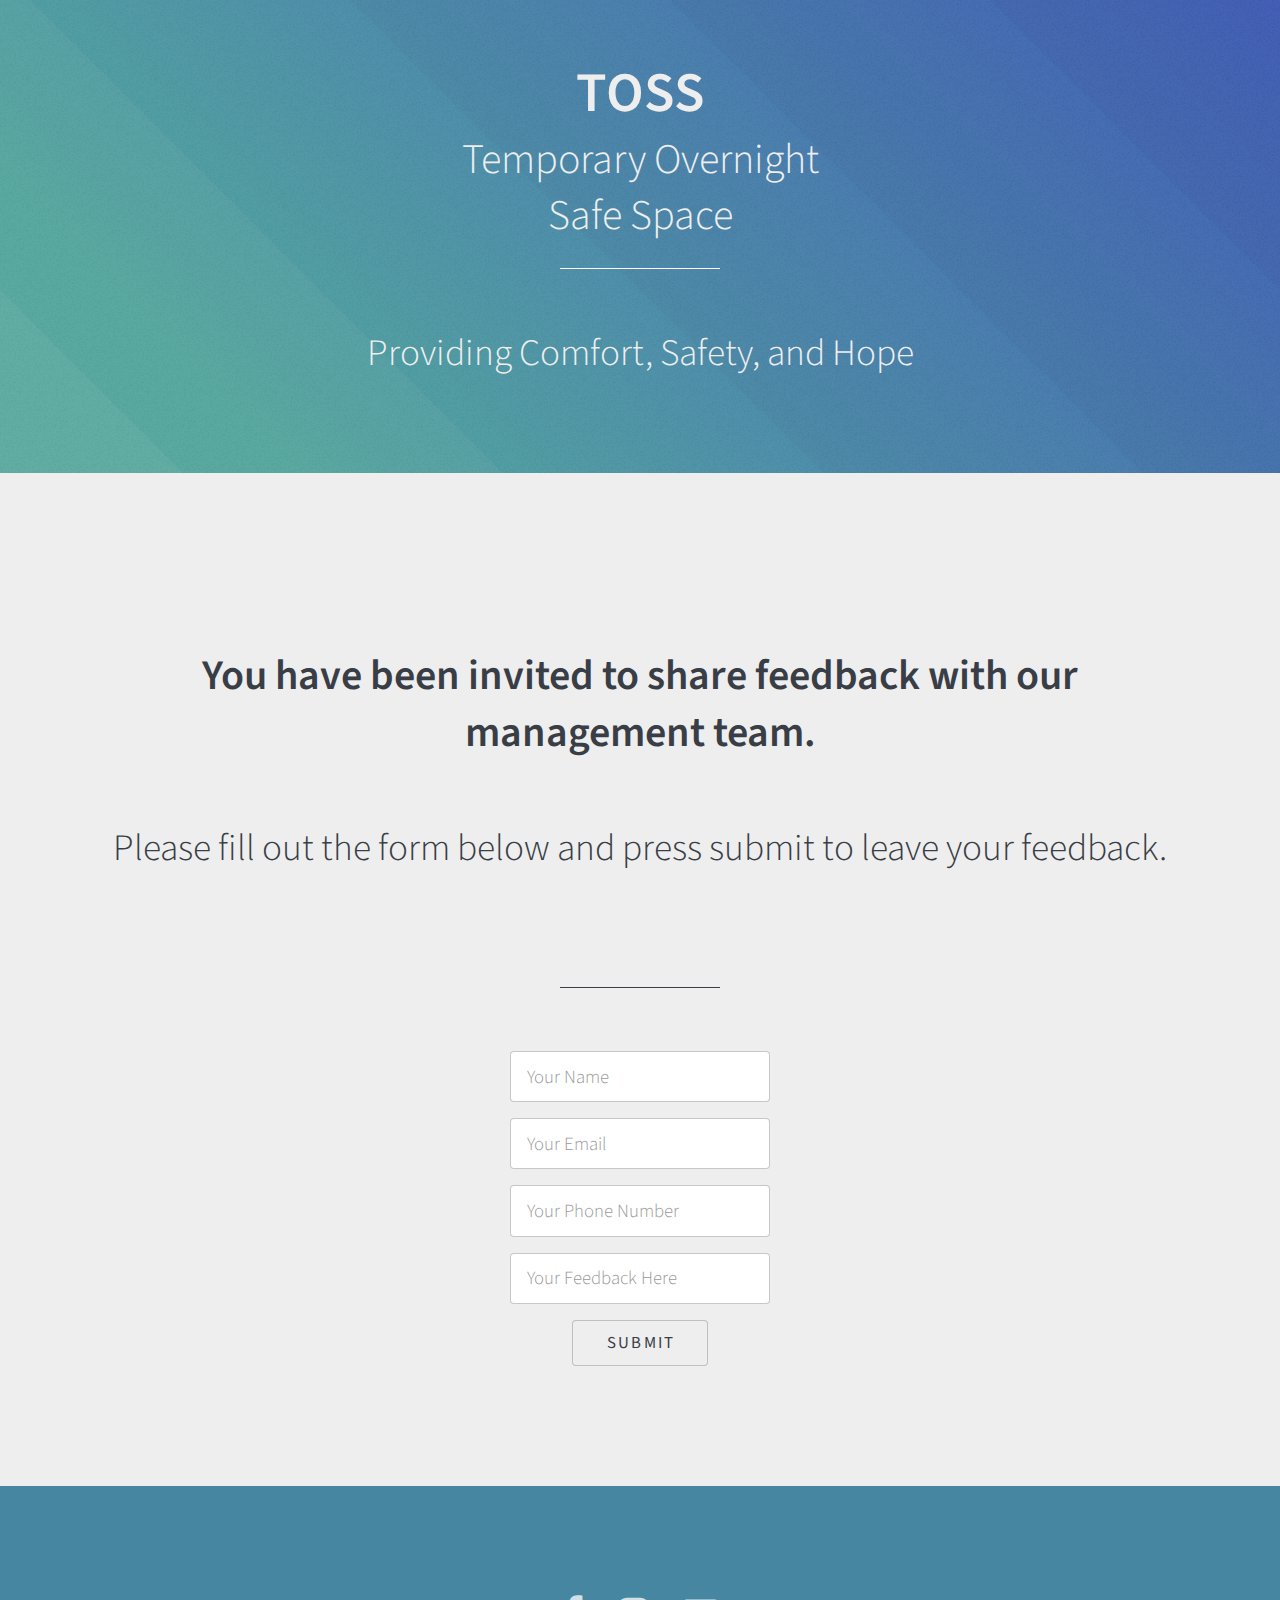
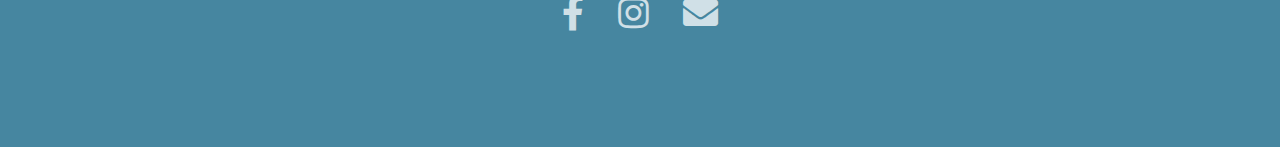
<file: userFeedback.html>
<!DOCTYPE HTML>
<!--
  This page was scaffolded with Photon by HTML5 UP
  Template created by @ajlkn. Used under a Creative Commons Attribution 3.0 License.
  Link to the original template: https://html5up.net/
  License details:  html5up.net/license
-->
<html>

<head>
	<title>Community Resources</title>
	<meta charset="utf-8" />
	<meta name="viewport" content="width=device-width, initial-scale=1, user-scalable=no" />
	<link rel="stylesheet" href="assets/css/main.css" />
	<noscript>
		<link rel="stylesheet" href="assets/css/noscript.css" />
	</noscript>
</head>

<body class="is-preload">

	<!-- Header -->
	<section id="header">
		<div class="inner">
			<h1 class="TOSS" id="TOSS"><strong>TOSS</strong></h1>
			<h1 class="TOSS">Temporary Overnight</h1>
			<h1 class="TOSS">Safe Space</h1>
			<div class="partialBorderWrapper">
				<p class="partialBorder"></p>
			</div>
			<h2 id="headerSubHeading">Providing Comfort, Safety, and Hope</h2>
		</div>
	</section>
	</section>

	<!-- One -->
	<section id="one" class="main style1">
		<div class="container">
			<h1 class="resourcesPageH1">
				<strong>
					You have been invited to share feedback with our management team.
				</strong>

			</h1>
			<h2 class="bodyContent">
				Please fill out the form below and press submit to leave your feedback.
			</h2>
			<div class="partialBorderWrapper">
				<p class="partialBorderDark"></p>
			</div>
			<form class="contactForm" action="tossBackendURL.com" method="post" enctype="text/plain">
				<input type="text" name="name" placeholder="Your Name" id="name" class="contactFormInputs">
				<input type="email" name="email" placeholder="Your Email" id="email" class="contactFormInputs">
				<input type="text" name="phone" placeholder="Your Phone Number" id="phoneNumber"
					class="contactFormInputs">
				<input type="text" name="comment" placeholder="Your Feedback Here" id="comment"
					class="contactFormInputs">
				<input type="submit" value="Submit" id="contactForm">
			</form>
		</div>
	</section>

	<!-- Footer -->
	<section id="footer">
		<ul class="icons">
			<li><a href="#" class="icon brands alt fa-facebook-f"><span class="label">Facebook</span></a></li>
			<li><a href="#" class="icon brands alt fa-instagram"><span class="label">Instagram</span></a></li>
			<li><a href="mailto:info@safesleepalatka.org" class="icon solid alt fa-envelope"><span
						class="label">Email</span></a></li>
		</ul>

	</section>

	<!-- Scripts -->
	<script src="assets/js/jquery.min.js"></script>
	<script src="assets/js/jquery.scrolly.min.js"></script>
	<script src="assets/js/browser.min.js"></script>
	<script src="assets/js/breakpoints.min.js"></script>
	<script src="assets/js/util.js"></script>
	<script src="assets/js/main.js"></script>

</body>

</html>
</file>
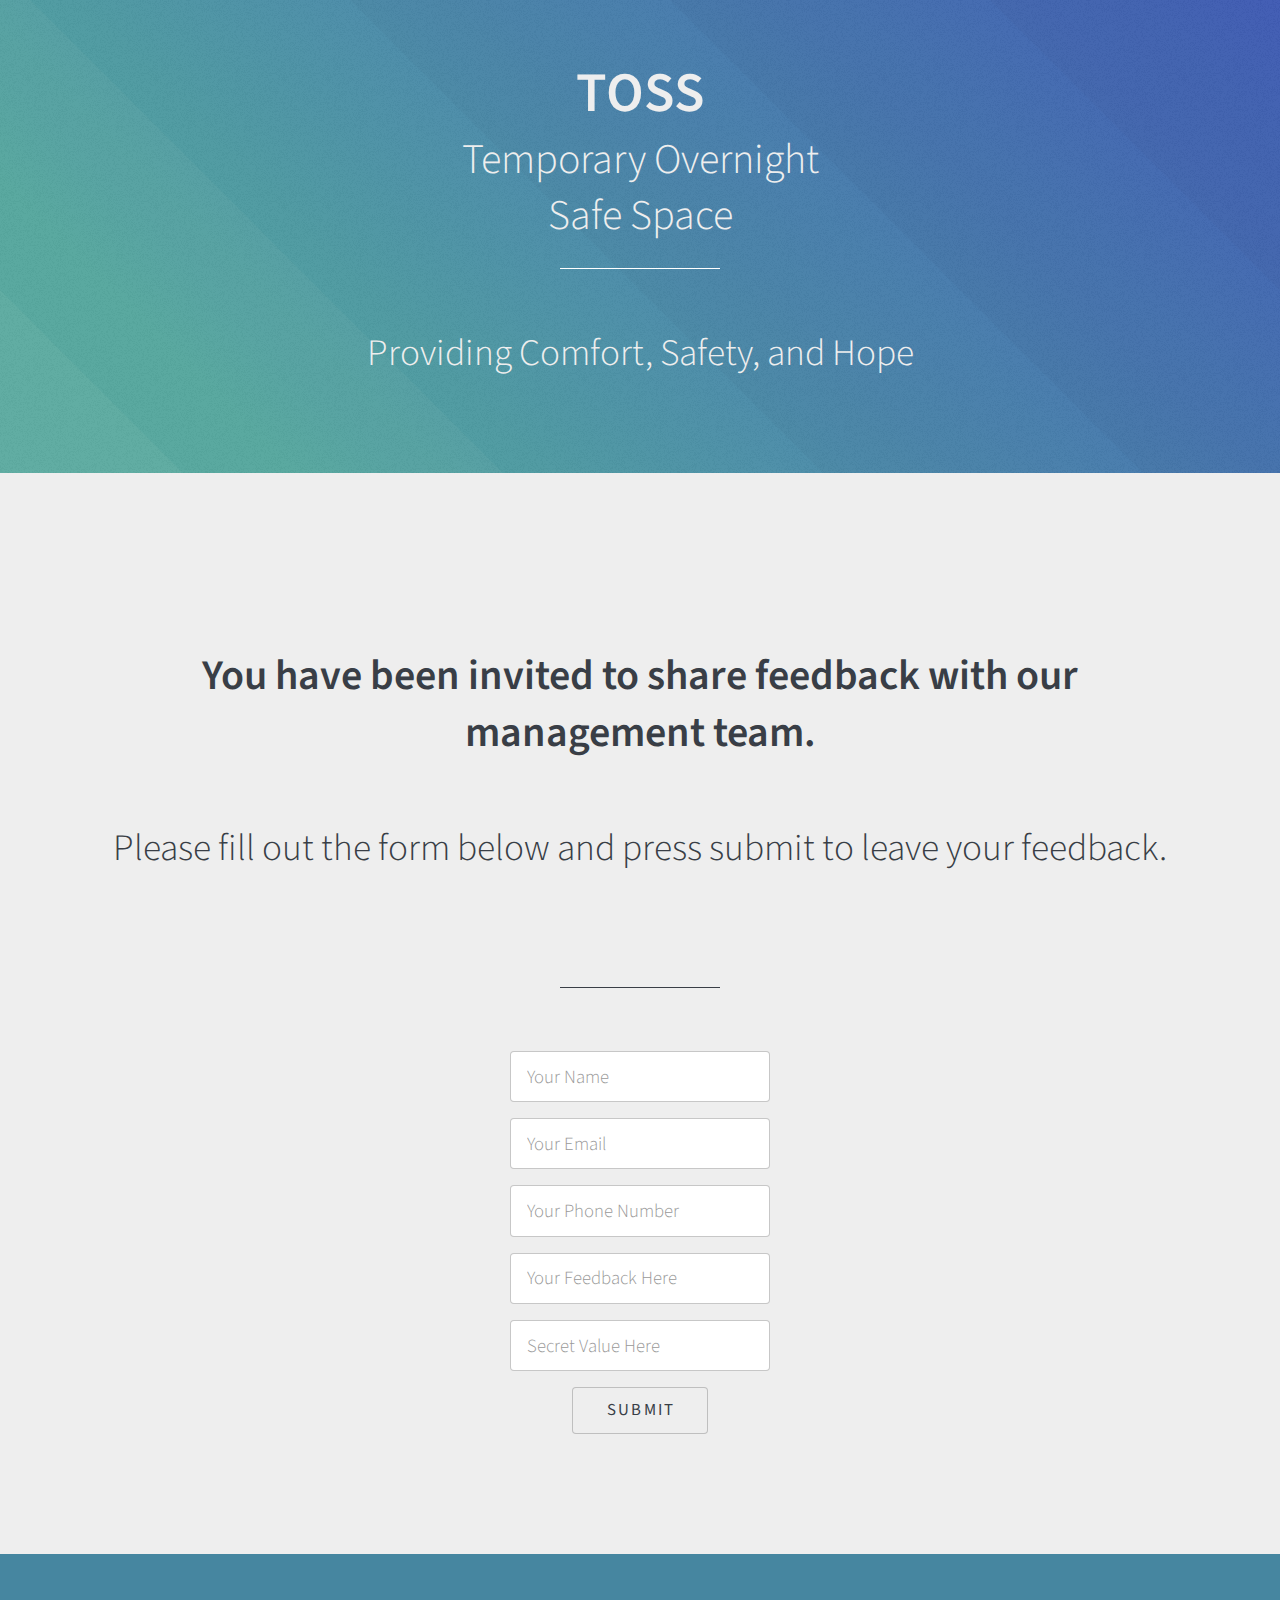
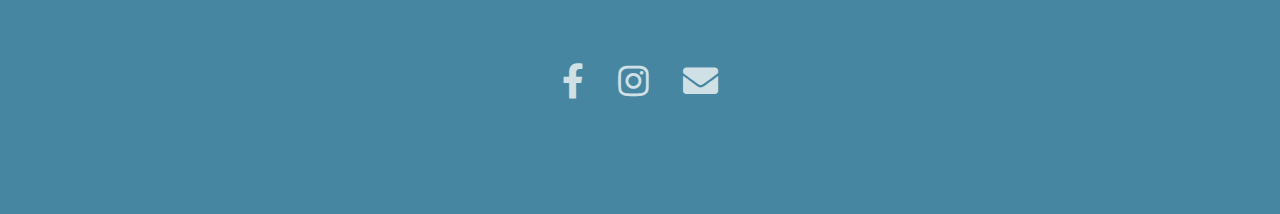
<file: volunteerFeedback.html>
<!DOCTYPE HTML>
<!--
  This page was scaffolded with Photon by HTML5 UP
  Template created by @ajlkn. Used under a Creative Commons Attribution 3.0 License.
  Link to the original template: https://html5up.net/
  License details:  html5up.net/license
-->
<html>

<head>
	<title>Community Resources</title>
	<meta charset="utf-8" />
	<meta name="viewport" content="width=device-width, initial-scale=1, user-scalable=no" />
	<link rel="stylesheet" href="assets/css/main.css" />
	<noscript>
		<link rel="stylesheet" href="assets/css/noscript.css" />
	</noscript>

	</script>
</head>

<body class="is-preload">

	<!-- Header -->
	<section id="header">
		<div class="inner">
			<h1 class="TOSS" id="TOSS"><strong>TOSS</strong></h1>
			<h1 class="TOSS">Temporary Overnight</h1>
			<h1 class="TOSS">Safe Space</h1>
			<div class="partialBorderWrapper">
				<p class="partialBorder"></p>
			</div>
			<h2 id="headerSubHeading">Providing Comfort, Safety, and Hope</h2>
		</div>
	</section>
	</section>

	<!-- One -->
	<section id="one" class="main style1">
		<div class="container">
			<h1 class="resourcesPageH1">
				<strong>
					You have been invited to share feedback with our management team.
				</strong>

			</h1>
			<h2 class="bodyContent">
				Please fill out the form below and press submit to leave your feedback.
			</h2>
			<div class="partialBorderWrapper">
				<p class="partialBorderDark"></p>
			</div>
			<form class="contactForm" id="feedbackForm" method="post"
				action="https://script.google.com/macros/s/AKfycbzHVaqtzr516wimNagM3tmLsHIK3159ysjf3THqv_f3x8d1gEOxybq7Vg3CneJkjKr-jA/exec"
				enctype="application/x-www-form-urlencoded">


				<input type="text" name="name" placeholder="Your Name" id="name" class="contactFormInputs">

				<input type="email" name="email" placeholder="Your Email" id="email" class="contactFormInputs">

				<input type="text" name="phone" placeholder="Your Phone Number" id="phoneNumber"
					class="contactFormInputs">

				<input type="text" name="comment" placeholder="Your Feedback Here" id="comment"
					class="contactFormInputs">

				<input type="text" name="secret" placeholder="Secret Value Here" id="secret" class="contactFormInputs">

				<input type="submit" value="Submit" id="contactForm">

			</form>

			<script>
				document.getElementById("feedbackForm").addEventListener("submit", function (event) 
				{

					// Validation functions
					function isValidEmail(email) 
					{

						const emailRegex = /^[^\s@]+@[^\s@]+\.[^\s@]+$/;

						return emailRegex.test(email);
					}

					function isValidPhoneNumber(phone) 
					{

						const phoneRegex = /^[+]?[(]?[0-9]{3}[)]?[-\s\.]?[0-9]{3}[-\s\.]?[0-9]{4,6}$/im;

						return phoneRegex.test(phone);
					}

					// Sanitize function
					function sanitize(value) 
					{

						if (typeof value === 'string') 
						{

							return value.replace(/</g, '&lt;').replace(/>/g, '&gt;'); // Basic XSS protection
						}

						return value;
					}

					// Get and validate form data
					const name = sanitize(document.getElementById("name").value);

					const email = sanitize(document.getElementById("email").value);

					const phone = sanitize(document.getElementById("phoneNumber").value);

					const comment = sanitize(document.getElementById("comment").value);

					let errorMessage = "";

					if (!isValidEmail(email)) 
					{

						errorMessage = "Please enter a valid email address (e.g., example@domain.com).";
					}
					else if (!isValidPhoneNumber(phone)) 
					{

						errorMessage = "Please enter a valid phone number (e.g., +1 (123) 456-7890).";
					}

					if (errorMessage) 
					{

						event.preventDefault(); // Prevent form submission

						alert(errorMessage); // Use a simple alert

						return;
					}
				});
			</script>
		</div>
	</section>

	<!-- Footer -->
	<section id="footer">
		<ul class="icons">
			<li><a href="#" class="icon brands alt fa-facebook-f"><span class="label">Facebook</span></a></li>
			<li><a href="#" class="icon brands alt fa-instagram"><span class="label">Instagram</span></a></li>
			<li><a href="mailto:info@safesleepalatka.org" class="icon solid alt fa-envelope"><span
						class="label">Email</span></a></li>
		</ul>

	</section>

	<!-- Scripts -->
	<script src="assets/js/jquery.min.js"></script>
	<script src="assets/js/jquery.scrolly.min.js"></script>
	<script src="assets/js/browser.min.js"></script>
	<script src="assets/js/breakpoints.min.js"></script>
	<script src="assets/js/util.js"></script>
	<script src="assets/js/main.js"></script>

</body>

</html>
</file>
<file: assets/css/noscript.css>
/*
	Photon by HTML5 UP
	html5up.net | @ajlkn
	Free for personal and commercial use under the CCA 3.0 license (html5up.net/license)
*/

/* Header */

	body.is-preload #header .inner {
		-moz-transform: none;
		-webkit-transform: none;
		-ms-transform: none;
		transform: none;
		opacity: 1;
	}

		body.is-preload #header .inner .actions {
			-moz-transform: none;
			-webkit-transform: none;
			-ms-transform: none;
			transform: none;
			opacity: 1;
		}

	body.is-preload #header:after {
		opacity: 0;
	}
</file>
<file: assets/css/main.css>
@import url("fontawesome-all.min.css");
@import url("https://fonts.googleapis.com/css?family=Source+Sans+Pro:300,300italic,400,400italic");


/*
	Photon by HTML5 UP
	html5up.net | @ajlkn
	Free for personal and commercial use under the CCA 3.0 license (html5up.net/license)
*/

html,
body,
div,
span,
applet,
object,
iframe,
h1,
h2,
h3,
h4,
h5,
h6,
p,
blockquote,
pre,
a,
abbr,
acronym,
address,
big,
cite,
code,
del,
dfn,
em,
img,
ins,
kbd,
q,
s,
samp,
small,
strike,
strong,
sub,
sup,
tt,
var,
b,
u,
i,
center,
dl,
dt,
dd,
ol,
ul,
li,
fieldset,
form,
label,
legend,
table,
caption,
tbody,
tfoot,
thead,
tr,
th,
td,
article,
aside,
canvas,
details,
embed,
figure,
figcaption,
footer,
header,
hgroup,
menu,
nav,
output,
ruby,
section,
summary,
time,
mark,
audio,
video {
	margin: 0;
	padding: 0;
	border: 0;
	font-size: 100%;
	font: inherit;
	vertical-align: baseline;
}

article,
aside,
details,
figcaption,
figure,
footer,
header,
hgroup,
menu,
nav,
section {
	display: block;
}

body {
	line-height: 1;
}

ol,
ul {
	list-style: none;
	text-align: center;
	font-size: 1.25em;

}

blockquote,
q {
	quotes: none;
}

blockquote:before,
blockquote:after,
q:before,
q:after {
	content: '';
	content: none;
}

table {
	border-collapse: collapse;
	border-spacing: 0;
}

body {
	-webkit-text-size-adjust: none;
}

mark {
	background-color: transparent;
	color: inherit;
}

input::-moz-focus-inner {
	border: 0;
	padding: 0;
}

input,
select,
textarea {
	-moz-appearance: none;
	-webkit-appearance: none;
	-ms-appearance: none;
	appearance: none;
}

/* Basic */

html {
	box-sizing: border-box;
}

*,
*:before,
*:after {
	box-sizing: inherit;
}

body {
	background: #EEE;
}

body.is-preload *,
body.is-preload *:before,
body.is-preload *:after {
	-moz-animation: none !important;
	-webkit-animation: none !important;
	-ms-animation: none !important;
	animation: none !important;
	-moz-transition: none !important;
	-webkit-transition: none !important;
	-ms-transition: none !important;
	transition: none !important;
}

body,
input,
select,
textarea {
	color: #393E46;
	font-family: "Source Sans Pro", Helvetica, sans-serif;
	font-size: 16pt;
	font-weight: 300;
	line-height: 1.65em;
}

a {
	-moz-transition: color 0.2s ease-in-out, border-color 0.2s ease-in-out;
	-webkit-transition: color 0.2s ease-in-out, border-color 0.2s ease-in-out;
	-ms-transition: color 0.2s ease-in-out, border-color 0.2s ease-in-out;
	transition: color 0.2s ease-in-out, border-color 0.2s ease-in-out;
	border-bottom: solid 1.5px #393E46;
	color: inherit;
	text-decoration: none;
}

a:hover {
	border-bottom-color: transparent !important;
	color: #6bd4c8;
}

strong,
b {
	color: #393E46;
	font-weight: 600;
}

em,
i {
	font-style: italic;
}

p {
	margin: 0 0 2em 0;
	font-weight: 400;
	font-size: 1.25em;
}

h1,
h2,
h3,
h4,
h5,
h6 {
	color: #393E46;
	line-height: 1em;

	text-align: center;
	padding-top: 1rem;
	padding-bottom: 1rem;
}

h1 a,
h2 a,
h3 a,
h4 a,
h5 a,
h6 a {
	color: inherit;
	text-decoration: none;
	text-align: center;
}

h1 {
	font-size: 2.25em;
	line-height: 1.35em;
}


h2 {
	font-size: 2em;
	line-height: 1.35em;
}

h3 {
	font-size: 1.35em;
	line-height: 1.5em;
}

h4 {
	font-size: 1.25em;
	line-height: 1.5em;
}

h5 {
	font-size: 0.9em;
	line-height: 1.5em;
}

h6 {
	font-size: 0.7em;
	line-height: 1.5em;
}

sub {
	font-size: 0.8em;
	position: relative;
	top: 0.5em;
}

sup {
	font-size: 0.8em;
	position: relative;
	top: -0.5em;
}

hr {
	border: 0;
	border-bottom: solid 1px rgba(144, 144, 144, 0.5);
	margin: 2em 0;
}

hr.major {
	margin: 3em 0;
}

blockquote {
	border-left: solid 4px rgba(144, 144, 144, 0.5);
	font-style: italic;
	margin: 0 0 2em 0;
	padding: 0.5em 0 0.5em 2em;
}

code {
	background: rgba(144, 144, 144, 0.075);
	border-radius: 4px;
	border: solid 1px rgba(144, 144, 144, 0.5);
	font-family: "Courier New", monospace;
	font-size: 0.9em;
	margin: 0 0.25em;
	padding: 0.25em 0.65em;
}

pre {
	-webkit-overflow-scrolling: touch;
	font-family: "Courier New", monospace;
	font-size: 0.9em;
	margin: 0 0 2em 0;
}

pre code {
	display: block;
	line-height: 1.75em;
	padding: 1em 1.5em;
	overflow-x: auto;
}

.align-left {
	text-align: left;
}

.align-center {
	text-align: center;
}

.align-right {
	text-align: right;
}

/* Container */

.container {
	margin: 0 auto;
	max-width: calc(100% - 4em);
	width: 60em;
}

.container.xsmall {
	width: 15em;
}

.container.small {
	width: 30em;
}

.container.medium {
	width: 45em;
}

.container.large {
	width: 75em;
}

.container.xlarge {
	width: 90em;
}

.container.max {
	width: 100%;
}

/* Custom Classes / Rules Main */

.bodyContent {
	margin: 1em .25em 1.5em .25em;
	padding: 0em .25em 1.5em .25em;
}

.partialBorderWrapper {
	position: relative;
	display: flex;
	flex-direction: column;
	align-items: center;
	margin-bottom: .5em;
}

.partialBorder {
	background-color: white;
	height: .01rem;
	width: 10rem;
}

.partialBorderDark {
	background-color: #393E46;
	height: .01rem;
	width: 10rem;
}

.TOSS {
	margin: 0;
	padding: 0;
}

.wrapQRCode {
	display: flex;
	flex-direction: column;
	justify-content: center;
	align-items: center;
	margin: 1.5em .25em 3em .25em;
	padding: .25em .25em .25em .25em;
	text-align: center;
}

.contactFormInputs {
	background: none !important;
	background-color: white !important;
}

.subHeading {
	padding-bottom: 1em;
	margin-bottom: 1.5em;
}

#headerSubHeading {
	margin: 1em;
	padding: 0;

}

#TOSS {
	font-size: 3em;
}

/* background images by section id */
#two {
	background-image: url("images/overlay1.png"), url("../../images/sectionTwoBackground.jpg");
	background-blend-mode: soft-light;
}

#four {
	background-image: url("images/overlay1.png"), url("../../images/sectionFourBackground.jpg");
	background-blend-mode: soft-light;
}

#six {
	background-image: url("images/overlay1.png"), url("../../images/sectionSixBackground.jpg");
	background-blend-mode: soft-light;
}

#eight {
	background-image: url("images/overlay1.png"), url("../../images/sectionEightBackground.jpg");
	background-blend-mode: soft-light;
}



.flexRowsListItems {
	margin-left: 1em;
	margin-right: 1em;
}

@media screen and (max-width: 980px) {

	.container {
		max-width: 100% !important;
		width: 100% !important;
	}

}

@media screen and (max-width: 480px) {

	.container {
		max-width: calc(100% - 3em);
	}

}

/* Row */

.row {
	display: flex;
	flex-wrap: wrap;
	box-sizing: border-box;
	align-items: stretch;
}

.row>* {
	box-sizing: border-box;
}

.row.gtr-uniform>*> :last-child {
	margin-bottom: 0;
}

.row.aln-left {
	justify-content: flex-start;
}

.row.aln-center {
	justify-content: center;
}

.row.aln-right {
	justify-content: flex-end;
}

.row.aln-top {
	align-items: flex-start;
}

.row.aln-middle {
	align-items: center;
}

.row.aln-bottom {
	align-items: flex-end;
}

.row>.imp {
	order: -1;
}

.row>.col-1 {
	width: 8.33333%;
}

.row>.off-1 {
	margin-left: 8.33333%;
}

.row>.col-2 {
	width: 16.66667%;
}

.row>.off-2 {
	margin-left: 16.66667%;
}

.row>.col-3 {
	width: 25%;
}

.row>.off-3 {
	margin-left: 25%;
}

.row>.col-4 {
	width: 33.33333%;
}

.row>.off-4 {
	margin-left: 33.33333%;
}

.row>.col-5 {
	width: 41.66667%;
}

.row>.off-5 {
	margin-left: 41.66667%;
}

.row>.col-6 {
	width: 50%;
}

.row>.off-6 {
	margin-left: 50%;
}

.row>.col-7 {
	width: 58.33333%;
}

.row>.off-7 {
	margin-left: 58.33333%;
}

.row>.col-8 {
	width: 66.66667%;
}

.row>.off-8 {
	margin-left: 66.66667%;
}

.row>.col-9 {
	width: 75%;
}

.row>.off-9 {
	margin-left: 75%;
}

.row>.col-10 {
	width: 83.33333%;
}

.row>.off-10 {
	margin-left: 83.33333%;
}

.row>.col-11 {
	width: 91.66667%;
}

.row>.off-11 {
	margin-left: 91.66667%;
}

.row>.col-12 {
	width: 100%;
}

.row>.off-12 {
	margin-left: 100%;
}

.row.gtr-0 {
	margin-top: 0;
	margin-left: 0em;
}

.row.gtr-0>* {
	padding: 0 0 0 0em;
}

.row.gtr-0.gtr-uniform {
	margin-top: 0em;
}

.row.gtr-0.gtr-uniform>* {
	padding-top: 0em;
}

.row.gtr-25 {
	margin-top: 0;
	margin-left: -0.5em;
}

.row.gtr-25>* {
	padding: 0 0 0 0.5em;
}

.row.gtr-25.gtr-uniform {
	margin-top: -0.5em;
}

.row.gtr-25.gtr-uniform>* {
	padding-top: 0.5em;
}

.row.gtr-50 {
	margin-top: 0;
	margin-left: -1em;
}

.row.gtr-50>* {
	padding: 0 0 0 1em;
}

.row.gtr-50.gtr-uniform {
	margin-top: -1em;
}

.row.gtr-50.gtr-uniform>* {
	padding-top: 1em;
}

.row {
	margin-top: 0;
	margin-left: -2em;
}

.row>* {
	padding: 0 0 0 2em;
}

.row.gtr-uniform {
	margin-top: -2em;
}

.row.gtr-uniform>* {
	padding-top: 2em;
}

.row.gtr-150 {
	margin-top: 0;
	margin-left: -3em;
}

.row.gtr-150>* {
	padding: 0 0 0 3em;
}

.row.gtr-150.gtr-uniform {
	margin-top: -3em;
}

.row.gtr-150.gtr-uniform>* {
	padding-top: 3em;
}

.row.gtr-200 {
	margin-top: 0;
	margin-left: -4em;
}

.row.gtr-200>* {
	padding: 0 0 0 4em;
}

.row.gtr-200.gtr-uniform {
	margin-top: -4em;
}

.row.gtr-200.gtr-uniform>* {
	padding-top: 4em;
}

@media screen and (max-width: 1680px) {

	.row {
		display: flex;
		flex-wrap: wrap;
		box-sizing: border-box;
		align-items: stretch;
	}

	.row>* {
		box-sizing: border-box;
	}

	.row.gtr-uniform>*> :last-child {
		margin-bottom: 0;
	}

	.row.aln-left {
		justify-content: flex-start;
	}

	.row.aln-center {
		justify-content: center;
	}

	.row.aln-right {
		justify-content: flex-end;
	}

	.row.aln-top {
		align-items: flex-start;
	}

	.row.aln-middle {
		align-items: center;
	}

	.row.aln-bottom {
		align-items: flex-end;
	}

	.row>.imp-xlarge {
		order: -1;
	}

	.row>.col-1-xlarge {
		width: 8.33333%;
	}

	.row>.off-1-xlarge {
		margin-left: 8.33333%;
	}

	.row>.col-2-xlarge {
		width: 16.66667%;
	}

	.row>.off-2-xlarge {
		margin-left: 16.66667%;
	}

	.row>.col-3-xlarge {
		width: 25%;
	}

	.row>.off-3-xlarge {
		margin-left: 25%;
	}

	.row>.col-4-xlarge {
		width: 33.33333%;
	}

	.row>.off-4-xlarge {
		margin-left: 33.33333%;
	}

	.row>.col-5-xlarge {
		width: 41.66667%;
	}

	.row>.off-5-xlarge {
		margin-left: 41.66667%;
	}

	.row>.col-6-xlarge {
		width: 50%;
	}

	.row>.off-6-xlarge {
		margin-left: 50%;
	}

	.row>.col-7-xlarge {
		width: 58.33333%;
	}

	.row>.off-7-xlarge {
		margin-left: 58.33333%;
	}

	.row>.col-8-xlarge {
		width: 66.66667%;
	}

	.row>.off-8-xlarge {
		margin-left: 66.66667%;
	}

	.row>.col-9-xlarge {
		width: 75%;
	}

	.row>.off-9-xlarge {
		margin-left: 75%;
	}

	.row>.col-10-xlarge {
		width: 83.33333%;
	}

	.row>.off-10-xlarge {
		margin-left: 83.33333%;
	}

	.row>.col-11-xlarge {
		width: 91.66667%;
	}

	.row>.off-11-xlarge {
		margin-left: 91.66667%;
	}

	.row>.col-12-xlarge {
		width: 100%;
	}

	.row>.off-12-xlarge {
		margin-left: 100%;
	}

	.row.gtr-0 {
		margin-top: 0;
		margin-left: 0em;
	}

	.row.gtr-0>* {
		padding: 0 0 0 0em;
	}

	.row.gtr-0.gtr-uniform {
		margin-top: 0em;
	}

	.row.gtr-0.gtr-uniform>* {
		padding-top: 0em;
	}

	.row.gtr-25 {
		margin-top: 0;
		margin-left: -0.5em;
	}

	.row.gtr-25>* {
		padding: 0 0 0 0.5em;
	}

	.row.gtr-25.gtr-uniform {
		margin-top: -0.5em;
	}

	.row.gtr-25.gtr-uniform>* {
		padding-top: 0.5em;
	}

	.row.gtr-50 {
		margin-top: 0;
		margin-left: -1em;
	}

	.row.gtr-50>* {
		padding: 0 0 0 1em;
	}

	.row.gtr-50.gtr-uniform {
		margin-top: -1em;
	}

	.row.gtr-50.gtr-uniform>* {
		padding-top: 1em;
	}

	.row {
		margin-top: 0;
		margin-left: -2em;
	}

	.row>* {
		padding: 0 0 0 2em;
	}

	.row.gtr-uniform {
		margin-top: -2em;
	}

	.row.gtr-uniform>* {
		padding-top: 2em;
	}

	.row.gtr-150 {
		margin-top: 0;
		margin-left: -3em;
	}

	.row.gtr-150>* {
		padding: 0 0 0 3em;
	}

	.row.gtr-150.gtr-uniform {
		margin-top: -3em;
	}

	.row.gtr-150.gtr-uniform>* {
		padding-top: 3em;
	}

	.row.gtr-200 {
		margin-top: 0;
		margin-left: -4em;
	}

	.row.gtr-200>* {
		padding: 0 0 0 4em;
	}

	.row.gtr-200.gtr-uniform {
		margin-top: -4em;
	}

	.row.gtr-200.gtr-uniform>* {
		padding-top: 4em;
	}

}

@media screen and (max-width: 1140px) {

	.row {
		display: flex;
		flex-wrap: wrap;
		box-sizing: border-box;
		align-items: stretch;
	}

	.row>* {
		box-sizing: border-box;
	}

	.row.gtr-uniform>*> :last-child {
		margin-bottom: 0;
	}

	.row.aln-left {
		justify-content: flex-start;
	}

	.row.aln-center {
		justify-content: center;
	}

	.row.aln-right {
		justify-content: flex-end;
	}

	.row.aln-top {
		align-items: flex-start;
	}

	.row.aln-middle {
		align-items: center;
	}

	.row.aln-bottom {
		align-items: flex-end;
	}

	.row>.imp-large {
		order: -1;
	}

	.row>.col-1-large {
		width: 8.33333%;
	}

	.row>.off-1-large {
		margin-left: 8.33333%;
	}

	.row>.col-2-large {
		width: 16.66667%;
	}

	.row>.off-2-large {
		margin-left: 16.66667%;
	}

	.row>.col-3-large {
		width: 25%;
	}

	.row>.off-3-large {
		margin-left: 25%;
	}

	.row>.col-4-large {
		width: 33.33333%;
	}

	.row>.off-4-large {
		margin-left: 33.33333%;
	}

	.row>.col-5-large {
		width: 41.66667%;
	}

	.row>.off-5-large {
		margin-left: 41.66667%;
	}

	.row>.col-6-large {
		width: 50%;
	}

	.row>.off-6-large {
		margin-left: 50%;
	}

	.row>.col-7-large {
		width: 58.33333%;
	}

	.row>.off-7-large {
		margin-left: 58.33333%;
	}

	.row>.col-8-large {
		width: 66.66667%;
	}

	.row>.off-8-large {
		margin-left: 66.66667%;
	}

	.row>.col-9-large {
		width: 75%;
	}

	.row>.off-9-large {
		margin-left: 75%;
	}

	.row>.col-10-large {
		width: 83.33333%;
	}

	.row>.off-10-large {
		margin-left: 83.33333%;
	}

	.row>.col-11-large {
		width: 91.66667%;
	}

	.row>.off-11-large {
		margin-left: 91.66667%;
	}

	.row>.col-12-large {
		width: 100%;
	}

	.row>.off-12-large {
		margin-left: 100%;
	}

	.row.gtr-0 {
		margin-top: 0;
		margin-left: 0em;
	}

	.row.gtr-0>* {
		padding: 0 0 0 0em;
	}

	.row.gtr-0.gtr-uniform {
		margin-top: 0em;
	}

	.row.gtr-0.gtr-uniform>* {
		padding-top: 0em;
	}

	.row.gtr-25 {
		margin-top: 0;
		margin-left: -0.5em;
	}

	.row.gtr-25>* {
		padding: 0 0 0 0.5em;
	}

	.row.gtr-25.gtr-uniform {
		margin-top: -0.5em;
	}

	.row.gtr-25.gtr-uniform>* {
		padding-top: 0.5em;
	}

	.row.gtr-50 {
		margin-top: 0;
		margin-left: -1em;
	}

	.row.gtr-50>* {
		padding: 0 0 0 1em;
	}

	.row.gtr-50.gtr-uniform {
		margin-top: -1em;
	}

	.row.gtr-50.gtr-uniform>* {
		padding-top: 1em;
	}

	.row {
		margin-top: 0;
		margin-left: -2em;
	}

	.row>* {
		padding: 0 0 0 2em;
	}

	.row.gtr-uniform {
		margin-top: -2em;
	}

	.row.gtr-uniform>* {
		padding-top: 2em;
	}

	.row.gtr-150 {
		margin-top: 0;
		margin-left: -3em;
	}

	.row.gtr-150>* {
		padding: 0 0 0 3em;
	}

	.row.gtr-150.gtr-uniform {
		margin-top: -3em;
	}

	.row.gtr-150.gtr-uniform>* {
		padding-top: 3em;
	}

	.row.gtr-200 {
		margin-top: 0;
		margin-left: -4em;
	}

	.row.gtr-200>* {
		padding: 0 0 0 4em;
	}

	.row.gtr-200.gtr-uniform {
		margin-top: -4em;
	}

	.row.gtr-200.gtr-uniform>* {
		padding-top: 4em;
	}

}

@media screen and (max-width: 980px) {

	.row {
		display: flex;
		flex-wrap: wrap;
		box-sizing: border-box;
		align-items: stretch;
	}

	.row>* {
		box-sizing: border-box;
	}

	.row.gtr-uniform>*> :last-child {
		margin-bottom: 0;
	}

	.row.aln-left {
		justify-content: flex-start;
	}

	.row.aln-center {
		justify-content: center;
	}

	.row.aln-right {
		justify-content: flex-end;
	}

	.row.aln-top {
		align-items: flex-start;
	}

	.row.aln-middle {
		align-items: center;
	}

	.row.aln-bottom {
		align-items: flex-end;
	}

	.row>.imp-medium {
		order: -1;
	}

	.row>.col-1-medium {
		width: 8.33333%;
	}

	.row>.off-1-medium {
		margin-left: 8.33333%;
	}

	.row>.col-2-medium {
		width: 16.66667%;
	}

	.row>.off-2-medium {
		margin-left: 16.66667%;
	}

	.row>.col-3-medium {
		width: 25%;
	}

	.row>.off-3-medium {
		margin-left: 25%;
	}

	.row>.col-4-medium {
		width: 33.33333%;
	}

	.row>.off-4-medium {
		margin-left: 33.33333%;
	}

	.row>.col-5-medium {
		width: 41.66667%;
	}

	.row>.off-5-medium {
		margin-left: 41.66667%;
	}

	.row>.col-6-medium {
		width: 50%;
	}

	.row>.off-6-medium {
		margin-left: 50%;
	}

	.row>.col-7-medium {
		width: 58.33333%;
	}

	.row>.off-7-medium {
		margin-left: 58.33333%;
	}

	.row>.col-8-medium {
		width: 66.66667%;
	}

	.row>.off-8-medium {
		margin-left: 66.66667%;
	}

	.row>.col-9-medium {
		width: 75%;
	}

	.row>.off-9-medium {
		margin-left: 75%;
	}

	.row>.col-10-medium {
		width: 83.33333%;
	}

	.row>.off-10-medium {
		margin-left: 83.33333%;
	}

	.row>.col-11-medium {
		width: 91.66667%;
	}

	.row>.off-11-medium {
		margin-left: 91.66667%;
	}

	.row>.col-12-medium {
		width: 100%;
	}

	.row>.off-12-medium {
		margin-left: 100%;
	}

	.row.gtr-0 {
		margin-top: 0;
		margin-left: 0em;
	}

	.row.gtr-0>* {
		padding: 0 0 0 0em;
	}

	.row.gtr-0.gtr-uniform {
		margin-top: 0em;
	}

	.row.gtr-0.gtr-uniform>* {
		padding-top: 0em;
	}

	.row.gtr-25 {
		margin-top: 0;
		margin-left: -0.5em;
	}

	.row.gtr-25>* {
		padding: 0 0 0 0.5em;
	}

	.row.gtr-25.gtr-uniform {
		margin-top: -0.5em;
	}

	.row.gtr-25.gtr-uniform>* {
		padding-top: 0.5em;
	}

	.row.gtr-50 {
		margin-top: 0;
		margin-left: -1em;
	}

	.row.gtr-50>* {
		padding: 0 0 0 1em;
	}

	.row.gtr-50.gtr-uniform {
		margin-top: -1em;
	}

	.row.gtr-50.gtr-uniform>* {
		padding-top: 1em;
	}

	.row {
		margin-top: 0;
		margin-left: -2em;
	}

	.row>* {
		padding: 0 0 0 2em;
	}

	.row.gtr-uniform {
		margin-top: -2em;
	}

	.row.gtr-uniform>* {
		padding-top: 2em;
	}

	.row.gtr-150 {
		margin-top: 0;
		margin-left: -3em;
	}

	.row.gtr-150>* {
		padding: 0 0 0 3em;
	}

	.row.gtr-150.gtr-uniform {
		margin-top: -3em;
	}

	.row.gtr-150.gtr-uniform>* {
		padding-top: 3em;
	}

	.row.gtr-200 {
		margin-top: 0;
		margin-left: -4em;
	}

	.row.gtr-200>* {
		padding: 0 0 0 4em;
	}

	.row.gtr-200.gtr-uniform {
		margin-top: -4em;
	}

	.row.gtr-200.gtr-uniform>* {
		padding-top: 4em;
	}

}

@media screen and (max-width: 736px) {

	.row {
		display: flex;
		flex-wrap: wrap;
		box-sizing: border-box;
		align-items: stretch;
	}

	.row>* {
		box-sizing: border-box;
	}

	.row.gtr-uniform>*> :last-child {
		margin-bottom: 0;
	}

	.row.aln-left {
		justify-content: flex-start;
	}

	.row.aln-center {
		justify-content: center;
	}

	.row.aln-right {
		justify-content: flex-end;
	}

	.row.aln-top {
		align-items: flex-start;
	}

	.row.aln-middle {
		align-items: center;
	}

	.row.aln-bottom {
		align-items: flex-end;
	}

	.row>.imp-small {
		order: -1;
	}

	.row>.col-1-small {
		width: 8.33333%;
	}

	.row>.off-1-small {
		margin-left: 8.33333%;
	}

	.row>.col-2-small {
		width: 16.66667%;
	}

	.row>.off-2-small {
		margin-left: 16.66667%;
	}

	.row>.col-3-small {
		width: 25%;
	}

	.row>.off-3-small {
		margin-left: 25%;
	}

	.row>.col-4-small {
		width: 33.33333%;
	}

	.row>.off-4-small {
		margin-left: 33.33333%;
	}

	.row>.col-5-small {
		width: 41.66667%;
	}

	.row>.off-5-small {
		margin-left: 41.66667%;
	}

	.row>.col-6-small {
		width: 50%;
	}

	.row>.off-6-small {
		margin-left: 50%;
	}

	.row>.col-7-small {
		width: 58.33333%;
	}

	.row>.off-7-small {
		margin-left: 58.33333%;
	}

	.row>.col-8-small {
		width: 66.66667%;
	}

	.row>.off-8-small {
		margin-left: 66.66667%;
	}

	.row>.col-9-small {
		width: 75%;
	}

	.row>.off-9-small {
		margin-left: 75%;
	}

	.row>.col-10-small {
		width: 83.33333%;
	}

	.row>.off-10-small {
		margin-left: 83.33333%;
	}

	.row>.col-11-small {
		width: 91.66667%;
	}

	.row>.off-11-small {
		margin-left: 91.66667%;
	}

	.row>.col-12-small {
		width: 100%;
	}

	.row>.off-12-small {
		margin-left: 100%;
	}

	.row.gtr-0 {
		margin-top: 0;
		margin-left: 0em;
	}

	.row.gtr-0>* {
		padding: 0 0 0 0em;
	}

	.row.gtr-0.gtr-uniform {
		margin-top: 0em;
	}

	.row.gtr-0.gtr-uniform>* {
		padding-top: 0em;
	}

	.row.gtr-25 {
		margin-top: 0;
		margin-left: -0.5em;
	}

	.row.gtr-25>* {
		padding: 0 0 0 0.5em;
	}

	.row.gtr-25.gtr-uniform {
		margin-top: -0.5em;
	}

	.row.gtr-25.gtr-uniform>* {
		padding-top: 0.5em;
	}

	.row.gtr-50 {
		margin-top: 0;
		margin-left: -1em;
	}

	.row.gtr-50>* {
		padding: 0 0 0 1em;
	}

	.row.gtr-50.gtr-uniform {
		margin-top: -1em;
	}

	.row.gtr-50.gtr-uniform>* {
		padding-top: 1em;
	}

	.row {
		margin-top: 0;
		margin-left: -2em;
	}

	.row>* {
		padding: 0 0 0 2em;
	}

	.row.gtr-uniform {
		margin-top: -2em;
	}

	.row.gtr-uniform>* {
		padding-top: 2em;
	}

	.row.gtr-150 {
		margin-top: 0;
		margin-left: -3em;
	}

	.row.gtr-150>* {
		padding: 0 0 0 3em;
	}

	.row.gtr-150.gtr-uniform {
		margin-top: -3em;
	}

	.row.gtr-150.gtr-uniform>* {
		padding-top: 3em;
	}

	.row.gtr-200 {
		margin-top: 0;
		margin-left: -4em;
	}

	.row.gtr-200>* {
		padding: 0 0 0 4em;
	}

	.row.gtr-200.gtr-uniform {
		margin-top: -4em;
	}

	.row.gtr-200.gtr-uniform>* {
		padding-top: 4em;
	}

}

@media screen and (max-width: 480px) {

	.row {
		display: flex;
		flex-wrap: wrap;
		box-sizing: border-box;
		align-items: stretch;
	}

	.row>* {
		box-sizing: border-box;
	}

	.row.gtr-uniform>*> :last-child {
		margin-bottom: 0;
	}

	.row.aln-left {
		justify-content: flex-start;
	}

	.row.aln-center {
		justify-content: center;
	}

	.row.aln-right {
		justify-content: flex-end;
	}

	.row.aln-top {
		align-items: flex-start;
	}

	.row.aln-middle {
		align-items: center;
	}

	.row.aln-bottom {
		align-items: flex-end;
	}

	.row>.imp-xsmall {
		order: -1;
	}

	.row>.col-1-xsmall {
		width: 8.33333%;
	}

	.row>.off-1-xsmall {
		margin-left: 8.33333%;
	}

	.row>.col-2-xsmall {
		width: 16.66667%;
	}

	.row>.off-2-xsmall {
		margin-left: 16.66667%;
	}

	.row>.col-3-xsmall {
		width: 25%;
	}

	.row>.off-3-xsmall {
		margin-left: 25%;
	}

	.row>.col-4-xsmall {
		width: 33.33333%;
	}

	.row>.off-4-xsmall {
		margin-left: 33.33333%;
	}

	.row>.col-5-xsmall {
		width: 41.66667%;
	}

	.row>.off-5-xsmall {
		margin-left: 41.66667%;
	}

	.row>.col-6-xsmall {
		width: 50%;
	}

	.row>.off-6-xsmall {
		margin-left: 50%;
	}

	.row>.col-7-xsmall {
		width: 58.33333%;
	}

	.row>.off-7-xsmall {
		margin-left: 58.33333%;
	}

	.row>.col-8-xsmall {
		width: 66.66667%;
	}

	.row>.off-8-xsmall {
		margin-left: 66.66667%;
	}

	.row>.col-9-xsmall {
		width: 75%;
	}

	.row>.off-9-xsmall {
		margin-left: 75%;
	}

	.row>.col-10-xsmall {
		width: 83.33333%;
	}

	.row>.off-10-xsmall {
		margin-left: 83.33333%;
	}

	.row>.col-11-xsmall {
		width: 91.66667%;
	}

	.row>.off-11-xsmall {
		margin-left: 91.66667%;
	}

	.row>.col-12-xsmall {
		width: 100%;
	}

	.row>.off-12-xsmall {
		margin-left: 100%;
	}

	.row.gtr-0 {
		margin-top: 0;
		margin-left: 0em;
	}

	.row.gtr-0>* {
		padding: 0 0 0 0em;
	}

	.row.gtr-0.gtr-uniform {
		margin-top: 0em;
	}

	.row.gtr-0.gtr-uniform>* {
		padding-top: 0em;
	}

	.row.gtr-25 {
		margin-top: 0;
		margin-left: -0.5em;
	}

	.row.gtr-25>* {
		padding: 0 0 0 0.5em;
	}

	.row.gtr-25.gtr-uniform {
		margin-top: -0.5em;
	}

	.row.gtr-25.gtr-uniform>* {
		padding-top: 0.5em;
	}

	.row.gtr-50 {
		margin-top: 0;
		margin-left: -1em;
	}

	.row.gtr-50>* {
		padding: 0 0 0 1em;
	}

	.row.gtr-50.gtr-uniform {
		margin-top: -1em;
	}

	.row.gtr-50.gtr-uniform>* {
		padding-top: 1em;
	}

	.row {
		margin-top: 0;
		margin-left: -2em;
	}

	.row>* {
		padding: 0 0 0 2em;
	}

	.row.gtr-uniform {
		margin-top: -2em;
	}

	.row.gtr-uniform>* {
		padding-top: 2em;
	}

	.row.gtr-150 {
		margin-top: 0;
		margin-left: -3em;
	}

	.row.gtr-150>* {
		padding: 0 0 0 3em;
	}

	.row.gtr-150.gtr-uniform {
		margin-top: -3em;
	}

	.row.gtr-150.gtr-uniform>* {
		padding-top: 3em;
	}

	.row.gtr-200 {
		margin-top: 0;
		margin-left: -4em;
	}

	.row.gtr-200>* {
		padding: 0 0 0 4em;
	}

	.row.gtr-200.gtr-uniform {
		margin-top: -4em;
	}

	.row.gtr-200.gtr-uniform>* {
		padding-top: 4em;
	}

}

@media screen and (max-width: 320px) {

	.row {
		display: flex;
		flex-wrap: wrap;
		box-sizing: border-box;
		align-items: stretch;
	}

	.row>* {
		box-sizing: border-box;
	}

	.row.gtr-uniform>*> :last-child {
		margin-bottom: 0;
	}

	.row.aln-left {
		justify-content: flex-start;
	}

	.row.aln-center {
		justify-content: center;
	}

	.row.aln-right {
		justify-content: flex-end;
	}

	.row.aln-top {
		align-items: flex-start;
	}

	.row.aln-middle {
		align-items: center;
	}

	.row.aln-bottom {
		align-items: flex-end;
	}

	.row>.imp-xxsmall {
		order: -1;
	}

	.row>.col-1-xxsmall {
		width: 8.33333%;
	}

	.row>.off-1-xxsmall {
		margin-left: 8.33333%;
	}

	.row>.col-2-xxsmall {
		width: 16.66667%;
	}

	.row>.off-2-xxsmall {
		margin-left: 16.66667%;
	}

	.row>.col-3-xxsmall {
		width: 25%;
	}

	.row>.off-3-xxsmall {
		margin-left: 25%;
	}

	.row>.col-4-xxsmall {
		width: 33.33333%;
	}

	.row>.off-4-xxsmall {
		margin-left: 33.33333%;
	}

	.row>.col-5-xxsmall {
		width: 41.66667%;
	}

	.row>.off-5-xxsmall {
		margin-left: 41.66667%;
	}

	.row>.col-6-xxsmall {
		width: 50%;
	}

	.row>.off-6-xxsmall {
		margin-left: 50%;
	}

	.row>.col-7-xxsmall {
		width: 58.33333%;
	}

	.row>.off-7-xxsmall {
		margin-left: 58.33333%;
	}

	.row>.col-8-xxsmall {
		width: 66.66667%;
	}

	.row>.off-8-xxsmall {
		margin-left: 66.66667%;
	}

	.row>.col-9-xxsmall {
		width: 75%;
	}

	.row>.off-9-xxsmall {
		margin-left: 75%;
	}

	.row>.col-10-xxsmall {
		width: 83.33333%;
	}

	.row>.off-10-xxsmall {
		margin-left: 83.33333%;
	}

	.row>.col-11-xxsmall {
		width: 91.66667%;
	}

	.row>.off-11-xxsmall {
		margin-left: 91.66667%;
	}

	.row>.col-12-xxsmall {
		width: 100%;
	}

	.row>.off-12-xxsmall {
		margin-left: 100%;
	}

	.row.gtr-0 {
		margin-top: 0;
		margin-left: 0em;
	}

	.row.gtr-0>* {
		padding: 0 0 0 0em;
	}

	.row.gtr-0.gtr-uniform {
		margin-top: 0em;
	}

	.row.gtr-0.gtr-uniform>* {
		padding-top: 0em;
	}

	.row.gtr-25 {
		margin-top: 0;
		margin-left: -0.5em;
	}

	.row.gtr-25>* {
		padding: 0 0 0 0.5em;
	}

	.row.gtr-25.gtr-uniform {
		margin-top: -0.5em;
	}

	.row.gtr-25.gtr-uniform>* {
		padding-top: 0.5em;
	}

	.row.gtr-50 {
		margin-top: 0;
		margin-left: -1em;
	}

	.row.gtr-50>* {
		padding: 0 0 0 1em;
	}

	.row.gtr-50.gtr-uniform {
		margin-top: -1em;
	}

	.row.gtr-50.gtr-uniform>* {
		padding-top: 1em;
	}

	.row {
		margin-top: 0;
		margin-left: -2em;
	}

	.row>* {
		padding: 0 0 0 2em;
	}

	.row.gtr-uniform {
		margin-top: -2em;
	}

	.row.gtr-uniform>* {
		padding-top: 2em;
	}

	.row.gtr-150 {
		margin-top: 0;
		margin-left: -3em;
	}

	.row.gtr-150>* {
		padding: 0 0 0 3em;
	}

	.row.gtr-150.gtr-uniform {
		margin-top: -3em;
	}

	.row.gtr-150.gtr-uniform>* {
		padding-top: 3em;
	}

	.row.gtr-200 {
		margin-top: 0;
		margin-left: -4em;
	}

	.row.gtr-200>* {
		padding: 0 0 0 4em;
	}

	.row.gtr-200.gtr-uniform {
		margin-top: -4em;
	}

	.row.gtr-200.gtr-uniform>* {
		padding-top: 4em;
	}

}

/* Section/Article */

section.special,
article.special {
	text-align: center;
}

header p {
	color: #999;
	margin: 0 0 1.5em 0;
	position: relative;
}

header h2+p {
	font-size: 1.25em;
	line-height: 1.5em;
	margin-top: -1em;
}

header h3+p {
	font-size: 1.1em;
	line-height: 1.5em;
	margin-top: -0.8em;
}

header h4+p,
header h5+p,
header h6+p {
	font-size: 0.9em;
	line-height: 1.5em;
	margin-top: -0.6em;
}

header.major {
	margin: 0 0 1em 0;
}



header.major h2,
header.major h3,
header.major h4,
header.major h5,
header.major h6 {
	margin: 0;
}

header.major p {
	margin: 0.7em 0 0 0;
}

header.special {
	text-align: center;
}

/* Form */

form {
	margin: 0 0 2em 0;
}

label {
	color: #393E46;
	display: block;
	font-size: 0.9em;
	font-weight: 400;
	margin: 0 0 1em 0;
}

input[type="text"],
input[type="password"],
input[type="email"],
select,
textarea {
	-moz-appearance: none;
	-webkit-appearance: none;
	-ms-appearance: none;
	appearance: none;
	background: rgba(144, 144, 144, 0.075);
	border-radius: 4px;
	border: none;
	border: solid 1px rgba(144, 144, 144, 0.5);
	color: black;
	display: block;
	outline: 0;
	padding: 1rem 1rem 1rem 1rem;
	margin: .5rem 1rem .5rem 1rem;
	text-decoration: none;

}

input[type="text"]:invalid,
input[type="password"]:invalid,
input[type="email"]:invalid,
select:invalid,
textarea:invalid {
	box-shadow: none;
}

input[type="text"]:focus,
input[type="password"]:focus,
input[type="email"]:focus,
select:focus,
textarea:focus {
	border-color: #6bd4c8;
}

select {
	background-image: url("data:image/svg+xml;charset=utf8,%3Csvg xmlns='http://www.w3.org/2000/svg' width='40' height='40' preserveAspectRatio='none' viewBox='0 0 40 40'%3E%3Cpath d='M9.4,12.3l10.4,10.4l10.4-10.4c0.2-0.2,0.5-0.4,0.9-0.4c0.3,0,0.6,0.1,0.9,0.4l3.3,3.3c0.2,0.2,0.4,0.5,0.4,0.9 c0,0.4-0.1,0.6-0.4,0.9L20.7,31.9c-0.2,0.2-0.5,0.4-0.9,0.4c-0.3,0-0.6-0.1-0.9-0.4L4.3,17.3c-0.2-0.2-0.4-0.5-0.4-0.9 c0-0.4,0.1-0.6,0.4-0.9l3.3-3.3c0.2-0.2,0.5-0.4,0.9-0.4S9.1,12.1,9.4,12.3z' fill='rgba(144, 144, 144, 0.5)' /%3E%3C/svg%3E");
	background-size: 1.25rem;
	background-repeat: no-repeat;
	background-position: calc(100% - 1rem) center;
	height: 2.75em;
	padding-right: 2.75em;
	text-overflow: ellipsis;
}

select option {
	color: #393E46;
	background: #EEE;
}

select:focus::-ms-value {
	background-color: transparent;
}

select::-ms-expand {
	display: none;
}

input[type="text"],
input[type="password"],
input[type="email"],
select {
	height: 2.75em;
}

textarea {
	padding: 0.75em 1em;
}

input[type="checkbox"],
input[type="radio"] {
	-moz-appearance: none;
	-webkit-appearance: none;
	-ms-appearance: none;
	appearance: none;
	display: block;
	float: left;
	margin-right: -2em;
	opacity: 0;
	width: 1em;
	z-index: -1;
}

input[type="checkbox"]+label,
input[type="radio"]+label {
	text-decoration: none;
	color: #393E46;
	cursor: pointer;
	display: inline-block;
	font-size: 1em;
	font-weight: 300;
	padding-left: 2.4em;
	padding-right: 0.75em;
	position: relative;
}

input[type="checkbox"]+label:before,
input[type="radio"]+label:before {
	-moz-osx-font-smoothing: grayscale;
	-webkit-font-smoothing: antialiased;
	display: inline-block;
	font-style: normal;
	font-variant: normal;
	text-rendering: auto;
	line-height: 1;
	text-transform: none !important;
	font-family: 'Font Awesome 5 Free';
	font-weight: 900;
}

input[type="checkbox"]+label:before,
input[type="radio"]+label:before {
	background: rgba(144, 144, 144, 0.075);
	border-radius: 4px;
	border: solid 1px rgba(144, 144, 144, 0.5);
	content: '';
	display: inline-block;
	font-size: 0.8em;
	height: 2.0625em;
	left: 0;
	line-height: 2.0625em;
	position: absolute;
	text-align: center;
	top: 0;
	width: 2.0625em;
}

input[type="checkbox"]:checked+label:before,
input[type="radio"]:checked+label:before {
	background: #393E46;
	border-color: #393E46;
	color: #EEE;
	content: '\f00c';
}

input[type="checkbox"]:focus+label:before,
input[type="radio"]:focus+label:before {
	border-color: #6bd4c8;
}

input[type="checkbox"]+label:before {
	border-radius: 4px;
}

input[type="radio"]+label:before {
	border-radius: 100%;
}

::-webkit-input-placeholder {
	color: #999 !important;
	opacity: 1.0;
}

:-moz-placeholder {
	color: #999 !important;
	opacity: 1.0;
}

::-moz-placeholder {
	color: #999 !important;
	opacity: 1.0;
}

:-ms-input-placeholder {
	color: #999 !important;
	opacity: 1.0;
}

/* Box */

.box {
	border-radius: 4px;
	border: solid 1px rgba(144, 144, 144, 0.5);
	margin-bottom: 2em;
	padding: 1.5em;
}

.box> :last-child,
.box> :last-child> :last-child,
.box> :last-child> :last-child> :last-child {
	margin-bottom: 0;
}

.box.alt {
	border: 0;
	border-radius: 0;
	padding: 0;
}

/* Icon */

.icon {
	text-decoration: none;
	border-bottom: none;
	position: relative;
}

.icon:before {
	-moz-osx-font-smoothing: grayscale;
	-webkit-font-smoothing: antialiased;
	display: inline-block;
	font-style: normal;
	font-variant: normal;
	text-rendering: auto;
	line-height: 1;
	text-transform: none !important;
	font-family: 'Font Awesome 5 Free';
	font-weight: 400;
}

.icon>.label {
	display: none;
}

.icon:before {
	line-height: inherit;
}

.icon.solid:before {
	font-weight: 900 !important;
}

.icon.brands:before {
	font-family: 'Font Awesome 5 Brands';
}

.icon.style1:before {
	color: #c3e895;
}

.icon.style2:before {
	color: #8addaa;
}

.icon.style3:before {
	color: #6bd4c8;
}

.icon.style4:before {
	color: #57aed3;
}

.icon.style5:before {
	color: #4a87d3;
}

.icon.style6:before {
	color: #6b88e6;
}

.icon.major {
	text-decoration: none;
	color: #393E46;
	cursor: default;
	display: inline-block;
	margin: 0 0 1.5em 0;
}

.icon.major:before {
	-moz-osx-font-smoothing: grayscale;
	-webkit-font-smoothing: antialiased;
	display: inline-block;
	font-style: normal;
	font-variant: normal;
	text-rendering: auto;
	line-height: 1;
	text-transform: none !important;
	font-family: 'Font Awesome 5 Free';
	font-weight: 400;
}

.icon.major:before {
	font-size: 4em;
	line-height: 1em;
}

/* Image */

.image {
	border-radius: 4px;
	border: 0;
	display: inline-block;
	position: relative;
}

.image img {
	border-radius: 4px;
	display: block;
}

.image.left {
	float: left;
	padding: 0 1.5em 1em 0;
	top: 0.25em;
}

.image.right {
	float: right;
	padding: 0 0 1em 1.5em;
	top: 0.25em;
}

.image.left,
.image.right {
	max-width: 40%;
}

.image.left img,
.image.right img {
	width: 100%;
}

.image.fit {
	display: block;
	margin: 0 0 2em 0;
	width: 100%;
}

.image.fit img {
	width: 100%;
}

/* List */

ol {
	list-style: decimal;
	margin: 0 0 2em 0;
	padding-left: 1.25em;
}

ol li {
	padding-left: 0.25em;
}

ul {
	list-style: none;
	margin: 0 0 2em 0;

}

/* CUSTOM

ul li {
	margin-bottom:.5rem; 
} */

ul.alt {
	list-style: none;
	padding-left: 0;
}

ul.alt li {
	border-top: solid 1px rgba(144, 144, 144, 0.5);
	padding: 0.5em 0;
}

ul.alt li:first-child {
	border-top: 0;
	padding-top: 0;
}

dl {
	margin: 0 0 2em 0;
}

/* Actions */

ul.actions {
	display: -moz-flex;
	display: -webkit-flex;
	display: -ms-flex;
	display: flex;
	cursor: default;
	list-style: none;
	margin-left: -1em;
	padding-left: 0;
}

ul.actions li {
	padding: 0 0 0 1em;
	vertical-align: middle;
}

ul.actions.special {
	-moz-justify-content: center;
	-webkit-justify-content: center;
	-ms-justify-content: center;
	justify-content: center;
	flex-wrap: wrap;
	width: 100%;
	margin-left: 0;
}

ul.actions.special li:first-child {
	padding-left: 0;
}

ul.actions.stacked {
	-moz-flex-direction: column;
	-webkit-flex-direction: column;
	-ms-flex-direction: column;
	flex-direction: column;
	margin-left: 0;
}

ul.actions.stacked li {
	padding: 1.3em 0 0 0;
}

ul.actions.stacked li:first-child {
	padding-top: 0;
}

ul.actions.fit {
	width: calc(100% + 1em);
}

ul.actions.fit li {
	-moz-flex-grow: 1;
	-webkit-flex-grow: 1;
	-ms-flex-grow: 1;
	flex-grow: 1;
	-moz-flex-shrink: 1;
	-webkit-flex-shrink: 1;
	-ms-flex-shrink: 1;
	flex-shrink: 1;
	width: 100%;
}

ul.actions.fit li>* {
	width: 100%;
}

ul.actions.fit.stacked {
	width: 100%;
}

@media screen and (max-width: 480px) {

	ul.actions:not(.fixed) {
		-moz-flex-direction: column;
		-webkit-flex-direction: column;
		-ms-flex-direction: column;
		flex-direction: column;
		margin-left: 0;
		width: 100% !important;
	}

	ul.actions:not(.fixed) li {
		-moz-flex-grow: 1;
		-webkit-flex-grow: 1;
		-ms-flex-grow: 1;
		flex-grow: 1;
		-moz-flex-shrink: 1;
		-webkit-flex-shrink: 1;
		-ms-flex-shrink: 1;
		flex-shrink: 1;
		padding: 1em 0 0 0;
		text-align: center;
		width: 100%;
	}

	ul.actions:not(.fixed) li>* {
		width: 100%;
	}

	ul.actions:not(.fixed) li:first-child {
		padding-top: 0;
	}

	ul.actions:not(.fixed) li input[type="submit"],
	ul.actions:not(.fixed) li input[type="reset"],
	ul.actions:not(.fixed) li input[type="button"],
	ul.actions:not(.fixed) li button,
	ul.actions:not(.fixed) li .button {
		width: 100%;
	}

	ul.actions:not(.fixed) li input[type="submit"].icon:before,
	ul.actions:not(.fixed) li input[type="reset"].icon:before,
	ul.actions:not(.fixed) li input[type="button"].icon:before,
	ul.actions:not(.fixed) li button.icon:before,
	ul.actions:not(.fixed) li .button.icon:before {
		margin-left: -0.5em;
	}

}

/* Icons */

ul.icons {
	cursor: default;
	list-style: none;
	padding-left: 0;
}

ul.icons li {
	display: inline-block;
	padding: 0 1.25em 0 0;
}

ul.icons li:last-child {
	padding-right: 0;
}

ul.icons li .icon:before {
	font-size: 1.5em;
}

/* Major Icons */

ul.major-icons {
	list-style: none;
	padding-left: 0;
}

ul.major-icons li {
	display: inline-block;
	padding: 2.5em;
	text-align: center;
}

ul.major-icons li .icon {
	-moz-transform: rotate(45deg);
	-webkit-transform: rotate(45deg);
	-ms-transform: rotate(45deg);
	transform: rotate(45deg);
	border-radius: 4px;
	border: solid 1px rgba(144, 144, 144, 0.5);
	display: inline-block;
	height: 8em;
	line-height: 8em;
	margin: 0;
	text-align: center;
	width: 8em;
}

ul.major-icons li .icon:before {
	-moz-transform: rotate(-45deg);
	-webkit-transform: rotate(-45deg);
	-ms-transform: rotate(-45deg);
	transform: rotate(-45deg);
	display: inline-block;
	line-height: inherit;
}

/* Table */

.table-wrapper {
	-webkit-overflow-scrolling: touch;
	overflow-x: auto;
}

table {
	margin: 0 0 2em 0;
	width: 100%;
}

table tbody tr {
	border-left: 0;
	border-right: 0;
}

table tbody tr:nth-child(2n + 1) {
	background-color: rgba(144, 144, 144, 0.075);
}

table td {
	padding: 0.75em 0.75em;
}

table th {
	color: #393E46;
	font-size: 0.9em;
	font-weight: 400;
	padding: 0 0.75em 0.75em 0.75em;
	text-align: left;
}

table thead {
	border-bottom: solid 1px rgba(144, 144, 144, 0.5);
}

table tfoot {
	border-top: solid 1px rgba(144, 144, 144, 0.5);
}

table.alt {
	border-collapse: separate;
}

table.alt tbody tr td {
	border: solid 1px rgba(144, 144, 144, 0.5);
	border-left-width: 0;
	border-top-width: 0;
}

table.alt tbody tr td:first-child {
	border-left-width: 1px;
}

table.alt tbody tr:first-child td {
	border-top-width: 1px;
}

table.alt thead {
	border-bottom: 0;
}

table.alt tfoot {
	border-top: 0;
}

/* Button */

input[type="submit"],
input[type="reset"],
input[type="button"],
button,
.button {
	-moz-appearance: none;
	-webkit-appearance: none;
	-ms-appearance: none;
	appearance: none;
	-moz-transition: background-color 0.2s ease-in-out, color 0.2s ease-in-out;
	-webkit-transition: background-color 0.2s ease-in-out, color 0.2s ease-in-out;
	-ms-transition: background-color 0.2s ease-in-out, color 0.2s ease-in-out;
	transition: background-color 0.2s ease-in-out, color 0.2s ease-in-out;
	background-color: transparent;
	border-radius: 4px;
	border: 0;
	box-shadow: inset 0 0 0 1px rgba(144, 144, 144, 0.5);
	color: #393E46 !important;
	cursor: pointer;
	display: inline-block;
	font-size: 0.9em;
	font-weight: 400;
	margin-top: .5rem;
	margin-bottom: .5rem;
	height: 2.75em;
	letter-spacing: 0.125em;
	line-height: 2.75em;
	padding: 0 2em;
	text-align: center;
	text-decoration: none;
	text-indent: 0.125em;
	text-transform: uppercase;
	white-space: nowrap;
}

input[type="submit"]:hover,
input[type="reset"]:hover,
input[type="button"]:hover,
button:hover,
.button:hover {
	background-color: rgba(144, 144, 144, 0.075);
}

input[type="submit"]:active,
input[type="reset"]:active,
input[type="button"]:active,
button:active,
.button:active {
	background-color: rgba(144, 144, 144, 0.2);
}

input[type="submit"].icon:before,
input[type="reset"].icon:before,
input[type="button"].icon:before,
button.icon:before,
.button.icon:before {
	margin-right: 0.5em;
}

input[type="submit"].fit,
input[type="reset"].fit,
input[type="button"].fit,
button.fit,
.button.fit {
	width: 100%;
}

input[type="submit"].small,
input[type="reset"].small,
input[type="button"].small,
button.small,
.button.small {
	font-size: 0.7em;
}

input[type="submit"].large,
input[type="reset"].large,
input[type="button"].large,
button.large,
.button.large {
	font-size: 1.25em;
}

input[type="submit"].wide,
input[type="reset"].wide,
input[type="button"].wide,
button.wide,
.button.wide {
	min-width: 12em;
}

input[type="submit"].primary,
input[type="reset"].primary,
input[type="button"].primary,
button.primary,
.button.primary {
	background-color: #393E46;
	box-shadow: none !important;
	color: #EEE !important;
}

input[type="submit"].primary:hover,
input[type="reset"].primary:hover,
input[type="button"].primary:hover,
button.primary:hover,
.button.primary:hover {
	background-color: #626262;
}

input[type="submit"].primary:active,
input[type="reset"].primary:active,
input[type="button"].primary:active,
button.primary:active,
.button.primary:active {
	background-color: #484848;
}

input[type="submit"].disabled,
input[type="submit"]:disabled,
input[type="reset"].disabled,
input[type="reset"]:disabled,
input[type="button"].disabled,
input[type="button"]:disabled,
button.disabled,
button:disabled,
.button.disabled,
.button:disabled {
	cursor: default;
	opacity: 0.25;
}

/* Main */

.main {
	padding: 6em 0 4em 0;
}

.main.style1 {
	background: #EEE;
}

.main.style2 {
	background-color: #222831;
	color: rgba(255, 255, 255, 0.75);
	background-attachment: fixed, fixed;
	background-size: auto, cover;
}

.main.style2 a {
	border-bottom-color: rgba(255, 255, 255, 0.5);
}

.main.style2 a:hover {
	color: #EEE;
}

.main.style2 h1,
.main.style2 h2,
.main.style2 h3,
.main.style2 h4,
.main.style2 h5,
.main.style2 h6,
.main.style2 strong,
.main.style2 b {
	color: #EEE;
}

.main.style2 header p {
	color: #EEE;
}


.main.style2 input[type="submit"],
.main.style2 input[type="reset"],
.main.style2 input[type="button"],
.main.style2 button,
.main.style2 .button {
	box-shadow: inset 0 0 0 1px #EEE;
	color: #EEE !important;
}

.main.style2 input[type="submit"]:hover,
.main.style2 input[type="reset"]:hover,
.main.style2 input[type="button"]:hover,
.main.style2 button:hover,
.main.style2 .button:hover {
	background-color: rgba(255, 255, 255, 0.125);
}

.main.style2 input[type="submit"]:active,
.main.style2 input[type="reset"]:active,
.main.style2 input[type="button"]:active,
.main.style2 button:active,
.main.style2 .button:active {
	background-color: rgba(255, 255, 255, 0.25);
}

.main.style2 input[type="submit"].primary,
.main.style2 input[type="reset"].primary,
.main.style2 input[type="button"].primary,
.main.style2 button.primary,
.main.style2 .button.primary {
	background-color: #EEE;
	box-shadow: inset 0 0 0 1px #EEE !important;
	color: #222831 !important;
}

.main.style2 input[type="submit"].primary:hover,
.main.style2 input[type="reset"].primary:hover,
.main.style2 input[type="button"].primary:hover,
.main.style2 button.primary:hover,
.main.style2 .button.primary:hover {
	background-color: rgba(255, 255, 255, 0.125) !important;
	color: #EEE !important;
}

.main.style2 input[type="submit"].primary:active,
.main.style2 input[type="reset"].primary:active,
.main.style2 input[type="button"].primary:active,
.main.style2 button.primary:active,
.main.style2 .button.primary:active {
	background-color: rgba(255, 255, 255, 0.25) !important;
}

.main.style2 ul.major-icons li .icon {
	border-color: #EEE;
}

.main.style2 .icon.major {
	color: #EEE;
}

/* Header */

#header {
	padding: 6em 0 9em 0;
	background-color: #4686a0;
	color: rgba(255, 255, 255, 0.75);
	background-attachment: fixed, fixed, fixed;
	background-image: url("images/overlay2.png"), url("images/overlay3.svg"), linear-gradient(45deg, #4fa49a 33%, #4361c2);
	background-position: top left, center center, center center;
	background-size: auto, cover, cover;
	overflow: hidden;
	position: relative;
	text-align: center;
}

#header a {
	border-bottom-color: rgba(255, 255, 255, 0.5);
}

#header a:hover {
	color: #EEE;
}

#header h1,
#header h2,
#header h3,
#header h4,
#header h5,
#header h6,
#header strong,
#header b {
	color: #EEE;
}

#header header p {
	color: #EEE;
}



#header input[type="submit"],
#header input[type="reset"],
#header input[type="button"],
#header button,
#header .button {
	box-shadow: inset 0 0 0 1px #EEE;
	color: #EEE !important;
}

#header input[type="submit"]:hover,
#header input[type="reset"]:hover,
#header input[type="button"]:hover,
#header button:hover,
#header .button:hover {
	background-color: rgba(255, 255, 255, 0.125);
}

#header input[type="submit"]:active,
#header input[type="reset"]:active,
#header input[type="button"]:active,
#header button:active,
#header .button:active {
	background-color: rgba(255, 255, 255, 0.25);
}

#header input[type="submit"].primary,
#header input[type="reset"].primary,
#header input[type="button"].primary,
#header button.primary,
#header .button.primary {
	background-color: #EEE;
	box-shadow: inset 0 0 0 1px #EEE !important;
	color: #4686a0 !important;
}

#header input[type="submit"].primary:hover,
#header input[type="reset"].primary:hover,
#header input[type="button"].primary:hover,
#header button.primary:hover,
#header .button.primary:hover {
	background-color: rgba(255, 255, 255, 0.125) !important;
	color: #EEE !important;
}

#header input[type="submit"].primary:active,
#header input[type="reset"].primary:active,
#header input[type="button"].primary:active,
#header button.primary:active,
#header .button.primary:active {
	background-color: rgba(255, 255, 255, 0.25) !important;
}

#header ul.major-icons li .icon {
	border-color: #EEE;
}

#header .icon.major {
	color: #EEE;
}

#header h1 {
	margin: 0;
}

#header p {
	margin: 1em 0 1em 0;
}

#header .actions {
	-moz-justify-content: center;
	-webkit-justify-content: center;
	-ms-justify-content: center;
	justify-content: center;
	margin-top: 2.5em;
	margin-left: 0;
	position: relative;
}

#header .actions li:first-child {
	padding-left: 0;
}





#header .inner {
	-moz-transition: -moz-transform 1.5s ease, opacity 2s ease;
	-webkit-transition: -webkit-transform 1.5s ease, opacity 2s ease;
	-ms-transition: -ms-transform 1.5s ease, opacity 2s ease;
	transition: transform 1.5s ease, opacity 2s ease;
	-moz-transition-delay: 0.25s;
	-webkit-transition-delay: 0.25s;
	-ms-transition-delay: 0.25s;
	transition-delay: 0.25s;
	-moz-transform: scale(1);
	-webkit-transform: scale(1);
	-ms-transform: scale(1);
	transform: scale(1);
	opacity: 1;
	position: relative;
	z-index: 1;
}

#header .inner .actions {
	-moz-transition: -moz-transform 1.25s ease;
	-webkit-transition: -webkit-transform 1.25s ease;
	-ms-transition: -ms-transform 1.25s ease;
	transition: transform 1.25s ease;
	-moz-transition-delay: 1s;
	-webkit-transition-delay: 1s;
	-ms-transition-delay: 1s;
	transition-delay: 1s;
	-moz-transform: translateY(0);
	-webkit-transform: translateY(0);
	-ms-transform: translateY(0);
	transform: translateY(0);
	opacity: 1;
}



body.is-preload #header .inner {
	-moz-transform: scale(1.05);
	-webkit-transform: scale(1.05);
	-ms-transform: scale(1.05);
	transform: scale(1.05);
	opacity: 0;
}

body.is-preload #header .inner .actions {
	-moz-transform: translateY(30em);
	-webkit-transform: translateY(30em);
	-ms-transform: translateY(30em);
	transform: translateY(30em);
	opacity: 0;
}


/* Footer */

#footer {
	padding: 6em 0 6em 0;
	background-color: #4686a0;
	color: rgba(255, 255, 255, 0.75);
	background-attachment: fixed, fixed, fixed;
	background-image: url("images/overlay2.png"), url("images/overlay4.svg"), linear-gradient(45deg, #0051b5, #00acb5 50% 95%);
	background-position: top left, center center, center center;
	background-size: auto, cover, cover;
	text-align: center;
}

#footer a {
	border-bottom-color: rgba(255, 255, 255, 0.5);
}

#footer a:hover {
	color: #EEE;
}

#footer h1,
#footer h2,
#footer h3,
#footer h4,
#footer h5,
#footer h6,
#footer strong,
#footer b {
	color: #EEE;
}

#footer header p {
	color: #EEE;
}



#footer input[type="submit"],
#footer input[type="reset"],
#footer input[type="button"],
#footer button,
#footer .button {
	box-shadow: inset 0 0 0 1px #EEE;
	color: #EEE !important;
}

#footer input[type="submit"]:hover,
#footer input[type="reset"]:hover,
#footer input[type="button"]:hover,
#footer button:hover,
#footer .button:hover {
	background-color: rgba(255, 255, 255, 0.125);
}

#footer input[type="submit"]:active,
#footer input[type="reset"]:active,
#footer input[type="button"]:active,
#footer button:active,
#footer .button:active {
	background-color: rgba(255, 255, 255, 0.25);
}

#footer input[type="submit"].primary,
#footer input[type="reset"].primary,
#footer input[type="button"].primary,
#footer button.primary,
#footer .button.primary {
	background-color: #EEE;
	box-shadow: inset 0 0 0 1px #EEE !important;
	color: #4686a0 !important;
}

#footer input[type="submit"].primary:hover,
#footer input[type="reset"].primary:hover,
#footer input[type="button"].primary:hover,
#footer button.primary:hover,
#footer .button.primary:hover {
	background-color: rgba(255, 255, 255, 0.125) !important;
	color: #EEE !important;
}

#footer input[type="submit"].primary:active,
#footer input[type="reset"].primary:active,
#footer input[type="button"].primary:active,
#footer button.primary:active,
#footer .button.primary:active {
	background-color: rgba(255, 255, 255, 0.25) !important;
}

#footer ul.major-icons li .icon {
	border-color: #EEE;
}

#footer .icon.major {
	color: #EEE;
}

#footer .icons {
	margin: 0;
}

#footer .copyright {
	font-size: 0.8em;
	list-style: none;
	margin: 2em 0 0 0;
	padding: 0;
}

#footer .copyright li {
	border-left: solid 1px;
	display: inline-block;
	line-height: 1em;
	margin-left: 1em;
	padding: 0 0 0 1em;
}

#footer .copyright li:first-child {
	border-left: 0;
	margin-left: 0;
	padding: 0;
}

/* Global Custom Styles  */

.resourcesPageH1 {
	margin: 1em 0em 1em 0em;
	padding: .5em 0em .5em 0em;
}

.contactForm {
	display: flex;
	flex-direction: column;
	align-items: center;
	justify-content: center;
}

.columnsList {
	display: flex;
	flex-direction: row;
	flex-wrap: wrap;
	align-items: space-evenly;
	justify-content: center;
}

/* XLarge */

@media screen and (max-width: 1680px) {

	/* Basic */

	body,
	input,
	select,
	textarea {
		font-size: 14pt;
	}

	/* Header */

	#header {
		padding: 3em 0 3em 0;
	}

}

/* Large */


@media screen and (max-width: 1140px) {

	/* Basic */

	body,
	input,
	select,
	textarea {
		font-size: 13pt;
	}

	h1 br,
	h2 br,
	h3 br,
	h4 br,
	h5 br,
	h6 br {
		display: none;
	}

	/* List */

	ul.major-icons li {
		padding: 2em;
	}

	ul.major-icons li .icon {
		height: 8em;
		line-height: 8em;
		width: 8em;
	}

	/* Main */

	.main {
		padding: 4em 0 2em 0;
	}

	.main.style2 {
		background-attachment: scroll;
	}

	/* Header */

	#header {
		padding: 5em 0 5em 0;
		background-attachment: scroll;
	}

	#header br {
		display: inline;
	}

	/* Footer */

	#footer {
		padding: 4em 0 4em 0;
		background-attachment: scroll;
	}

	/* Custom */


}

/* Medium */

@media screen and (max-width: 980px) {

	/* List */

	.paypalLink {
		margin-bottom: 4em;

	}

	ul.major-icons li {
		padding: 2em;
	}

	ul.major-icons li .icon {
		height: 7em;
		line-height: 7em;
		width: 7em;
	}

	h1,
	h2,
	h3,
	h4,
	h5,
	h6 {
		text-align: left;
		padding: 0;
	}

	a,
	ul {
		text-align: left;
	}


	/* Main */


	.main {
		padding: 5em 3em 3em 3em;

	}

	.main.style1 {
		text-align: left;
	}

	.main.style2 {
		text-align: left;
	}

	/* Custom Classes Smaller Devices */
	.columnsList {
		align-items: space-evenly;
		justify-content: left;
	}

	.flexRowsListItems {
		margin-left: 0;
		margin-right: 0;
	}

	.partialBorderWrapper {
		align-items: first baseline;
	}

	.topLevelMenu {
		margin: 0;
	}

	p {
		margin: 0 0 2em 0;
		font-weight: 400;
		font-size: 1.05em;
		text-align: left;
	}


	/* Header */

	#header {
		padding: 8em 3em 8em 3em;
		text-align: left;
	}

	/* Footer */

	#footer {
		padding: 5em 3em 5em 3em;
	}

	/* One */

	#one {
		text-align: center;
	}

	/* Two */

	#two {
		text-align: center;
	}

}

/* Small */

@media screen and (max-width: 736px) {

	/* Basic */

	h1,
	h2,
	h3,
	h4 {
		padding: 0;
	}

	body,
	input,
	select,
	textarea {
		font-size: 12pt;
	}

	h1 {
		font-size: 1.75em;
	}

	h2 {
		font-size: 1.5em;
	}

	h3 {
		font-size: 1.1em;
	}

	h4 {
		font-size: 1em;
	}

	/* List */

	ul.major-icons li {
		padding: 1.5em;
	}

	ul.major-icons li .icon {
		height: 5em;
		line-height: 5em;
		width: 5em;
	}

	ul.major-icons li .icon:before {
		font-size: 42px;
	}

	/* Icon */

	.icon.major {
		margin: 0 0 1em 0;
	}

	/* Button */

	input[type="submit"],
	input[type="reset"],
	input[type="button"],
	button,
	.button {
		height: 3em;
		line-height: 3em;
	}

	/* Main */

	.main {
		padding: 3em 1.5em 1em 1.5em;
	}

	/* Header */

	#header {
		padding: 4em 3em 4em 3em;

	}

	#header .actions {
		margin: 0 0 2em 0;
	}

	/* Footer */

	#footer {
		padding: 3em 1.5em 3em 1.5em;
	}

}

/* XSmall */

@media screen and (max-width: 480px) {

	/* Button */

	h1,
	h2,
	h3,
	h4 {
		padding: 0;
	}




	input[type="submit"],
	input[type="reset"],
	input[type="button"],
	.button {
		padding: 0;
	}

	/* Main */

	.main {
		padding: 2em 1.5em 0.1em 1.5em;
	}

	/* Header */

	#header {
		padding: 4em 2em 4em 2em;
	}

	#header br {
		display: none;
	}

	/* Footer */

	#footer {
		padding: 2em 1.5em 2em 1.5em;
	}

	#footer .copyright {
		margin: 1.5em 0 0 0;
	}

	#footer .copyright li {
		border: 0;
		display: block;
		margin: 1em 0 0 0;
		padding: 0;
	}

	#footer .copyright li:first-child {
		margin-top: 0;
	}

}

/* XXSmall */

@media screen and (max-width: 320px) {

	/* Basic */



	h1,
	h2,
	h3,
	h4 {
		padding: 0;
	}

	html,
	body {
		min-width: 320px;
	}

	/* Main */

	.main {
		padding: 2em 1em 0.1em 1em;
	}

	/* Header */

	#header {
		padding: 3em 1em 3em 1em;
	}

	/* Footer */

	#footer {
		padding: 2em 1em 2em 1em;
	}

}
</file>
